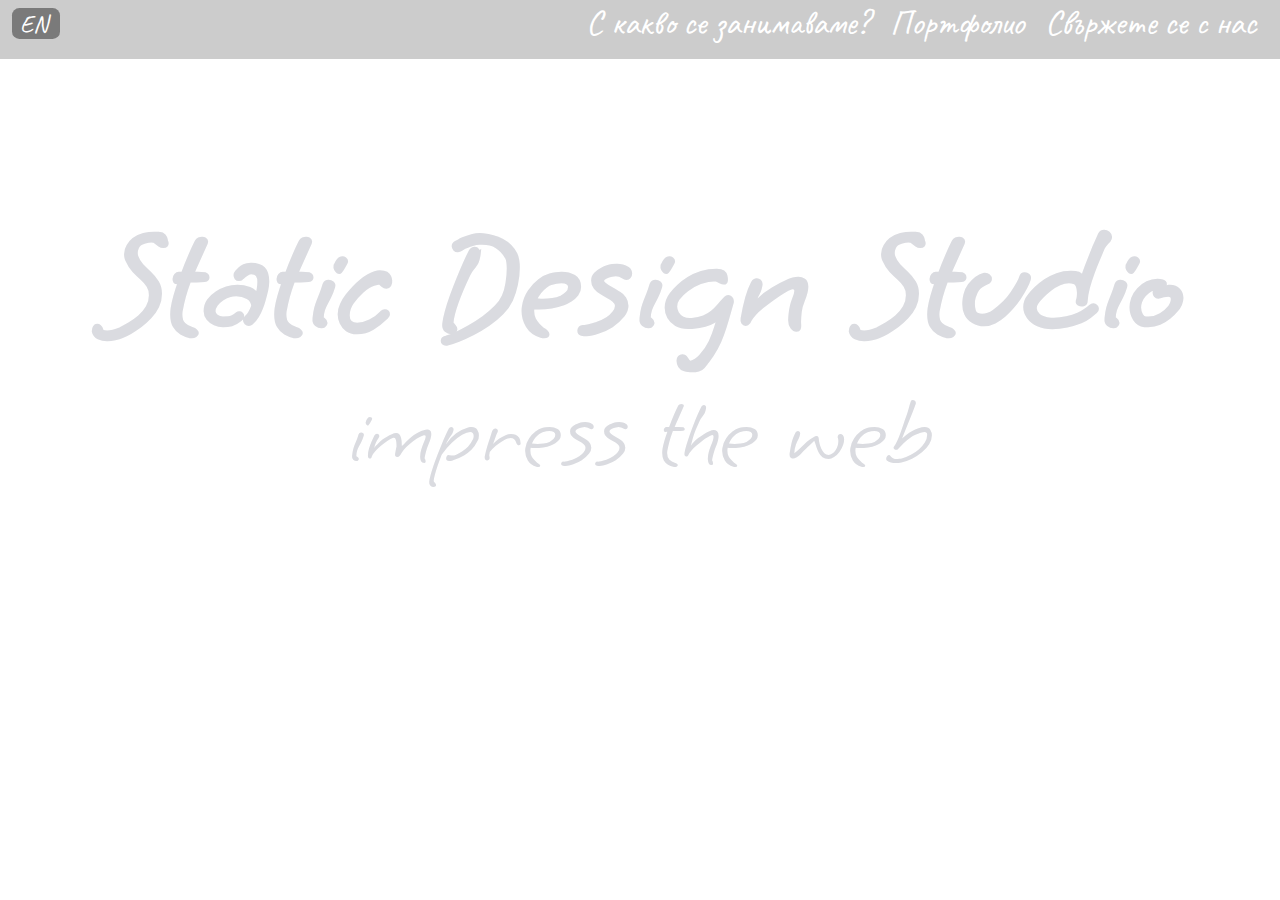
<file: index.html>
<!DOCTYPE html>
<html lang="bg">
<head>
    <meta charset="UTF-8">
    <meta name="viewport" content="width=device-width, initial-scale=1.0">
    <meta name="description" content="Static Design Studio предлага професионални уеб дизайн услуги, фокусирани върху респонсив и висококачествени уебсайтове.">
    <title>Static Design Studio - изграждане на уебсайтове</title>
    <link rel="stylesheet" href="default.css">
    <link rel="stylesheet" href="index-styles.css">
</head>
<body>
    <header>
        <nav class="menu">
            <div class="lang"><a href="index_EN.html">EN</a></div>
            <div class="QR"><img src="gallery_images/qrN.png" alt="QR Contacts"></div>
            
       
            <div>
                <ul>
                      
                    <li><a href="about.html">С какво се занимаваме?</a></li>
                    <li><a href="gallery.html">Портфолио</a></li>
                    <li><a href="contacts.html">Свържете се с нас</a></li>
                    
                        
                </ul>
            
            </div>

        </nav>
       
    </header>

    <div class="sign">
        <h1>Static Design Studio</h1>
        <p>impress the web</p>
    </div>
    
</body>
</html>
</file>
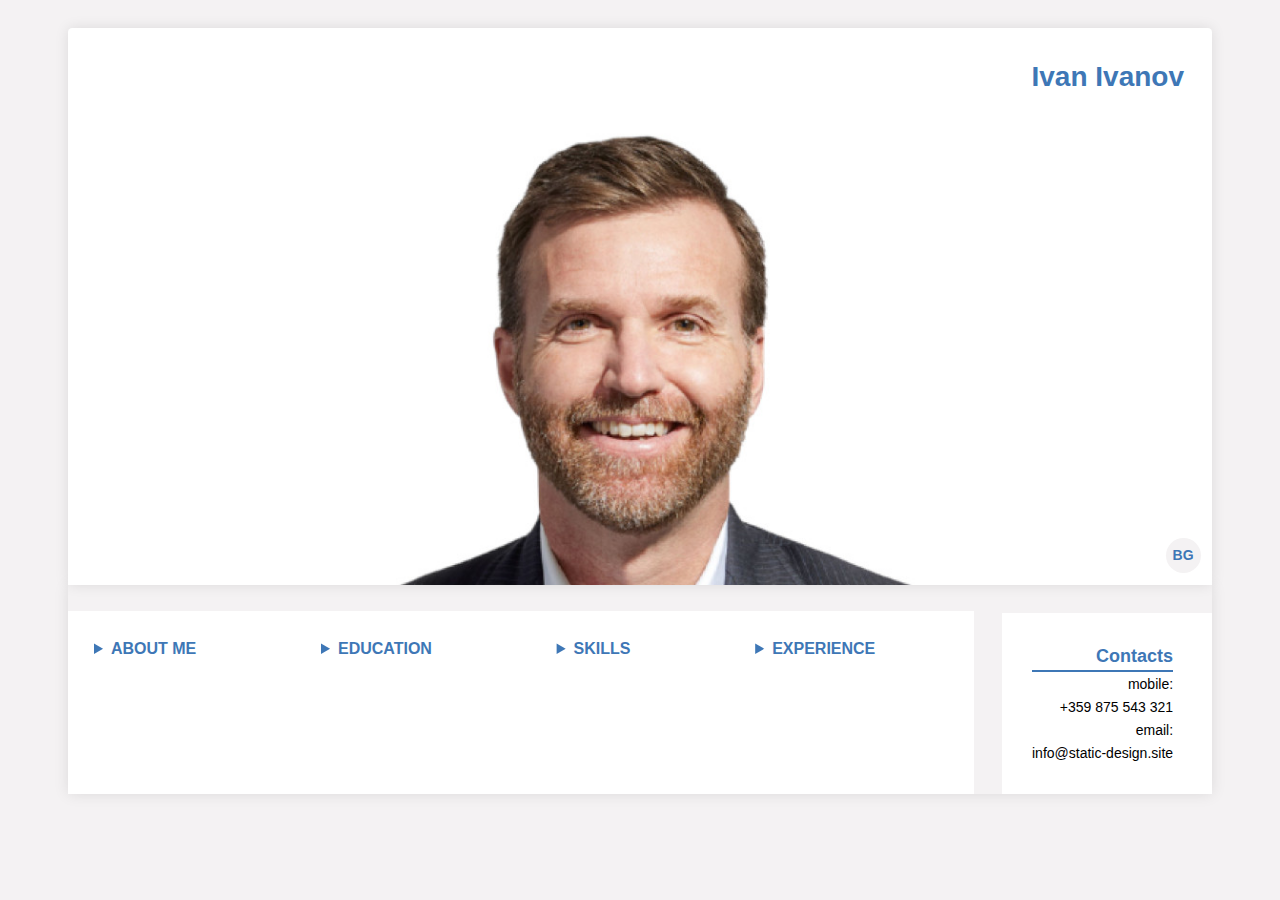
<file: cv/index.html>
<!DOCTYPE html>
<html lang="en">
<head>
    <meta charset="UTF-8">
    <meta name="viewport" content="width=device-width, initial-scale=1.0">
    <title>Ivan Ivanov</title>
    <link rel="stylesheet" href="CV.css">
</head>
<body>

<div class="container">
    <header>

        <h1>Ivan Ivanov</h1>
      <h4><a href="CV.html">BG</a></h4>
        <img class="photo" src="new_pic.jpg" alt="profile picture here">
    </header>


    <div class="info">

      <section class="details">
           <details>
            <summary>ABOUT ME</summary>
            <p>I`m 44 years old married with two children. I like spending time with my family , development and martial arts.</p>
           </details>

            <details>
            <summary>EDUCATION</summary>

            <table>
                <tr>
                    <td><p>1993 - 1998 </p> <p>High School</p></td>
                    <td><p> Kiril and Metodi School – Plovdi</p>
                    </td>
                </tr>
                <tr>
                    <td><p>1998 - 2002 г.</p> <p>College</p></td>
                    <td><p>John Atanasov College - Plovdiv</p>
                    <p>Electrical Engineering</p></td>
                </tr>
                <tr>
                    <td><p>2023 -  </p> <p>prequalification</p></td>
                    <td><p>Software University - SoftUni</p>
                    <p>Java Web Development </p></td>
                </tr>
            </table>

        </details>

            <details>
                <summary>SKILLS</summary>
                <table>
                <tr>
                <td><p>Professional</p></td>
                <td>
                <p>English Language</p>
                <p>Java</p>
                <p>HTML and CSS</p>
                <p>SQL Database</p>
                <p>Hibernate ORM</p>
                <p>Java Persistant API</p>
                <!-- <p>Right now I`m learning Spring Data</p> -->
                </td>
                 </tr>
                 <tr>
                    <td><p>Social</p></td>
                    <td>
                <p>Critical thinking</p>
                <p>Adaptability</p>
                <p>Creativity</p>
                <p>Desire to learn</p>
                <p>Driving Licence</p>
                </td>
                </tr>
            </table>

            </details>



            <details>
                <summary>EXPERIENCE</summary>
                <table>
                    <tr>
                        <td><p>2002 - 11.2006</p></td>
                        <td><p>Cable TV</p>
                        <p>Technical support  of Internet Club</p></td>

                    </tr>
                    <tr>
                        <td><p>11.2006 - 05.2019</p></td>
                        <td><p>Rxxxxxx Ltd. - Plovdiv</p>
                        <p>ERP Administration</p></td>

                    </tr>

                    <tr>
                        <td><p>05.2019 - 12.2020</p></td>
                        <td><p>XXX CXXXXX Ltd.</p>
                        <p>Assistant Manager</p></td>

                    </tr>
                    <tr>
                        <td><p>03.2021 -  </p></td>
                        <td><p>XXXXX XXXXX Ltd.</p>
                        <p>Product manager</p></td>

                    </tr>
                </table>

            </details>
      </section>
      <section class="contactz">
        <table>
          <tr>
        <th>Contacts</th>
          </tr>
          <tr>
        <td>mobile:</td>
          </tr>
          <tr>
          <td>+359 875 543 321</td>
          </tr>
          <tr>
        <td>email:</td>
          </tr>
          <tr>
          <td>info@static-design.site</td>
          </tr>

        </table>

      </section>

    </div>

</div>

<footer>
  <h3>Contacts:</h3>
  <p>+359 875 543 321</p>
  <p>info@static-design.site/p>
</footer>

</body>
</html>
</file>
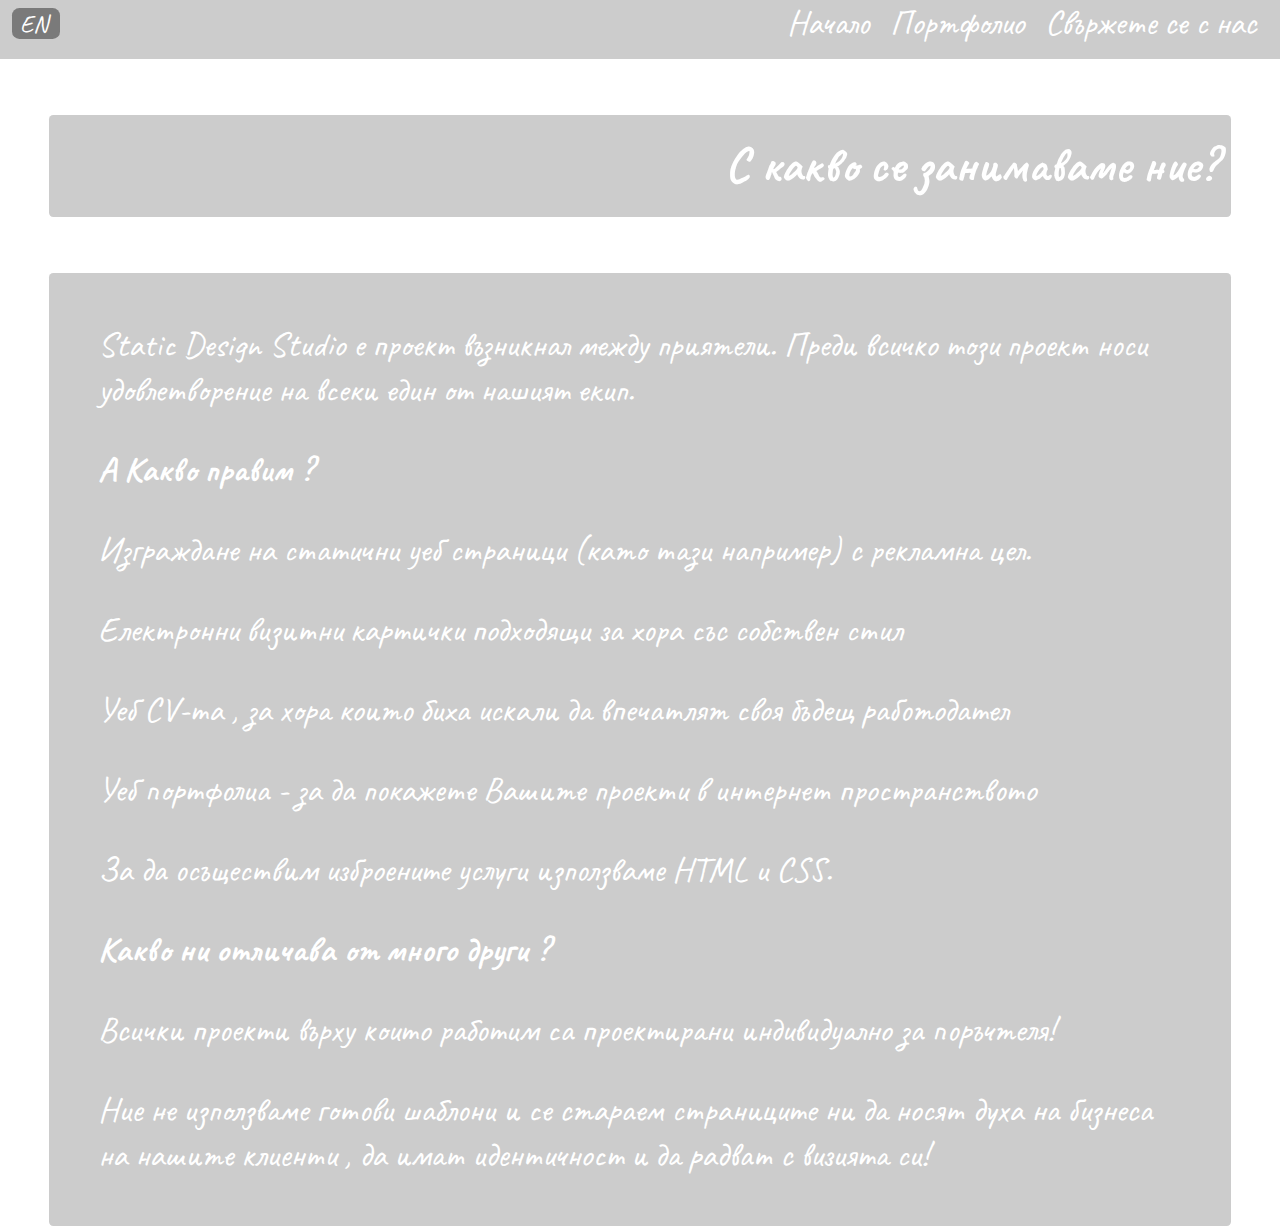
<file: about.html>
<!DOCTYPE html>
<html lang="bg">
<head>
    <meta charset="UTF-8">
    <meta name="viewport" content="width=device-width, initial-scale=1.0">
    <meta name="description" content="Static Design Studio предлага професионални уеб дизайн услуги, фокусирани върху респонсив и висококачествени уебсайтове.">
    <title>С какво се занимаваме ?</title>
    <link rel="stylesheet" href="default.css">
    <link rel="stylesheet" href="about-styles.css">
</head>
<body>
    <header>
        <nav class="menu">
            <div class="lang"><a href="about_EN.html">EN</a></div>
            <div>
                <ul>
                      
                    <li><a href="index.html">Начало</a></li>
                    <li><a href="gallery.html">Портфолио</a></li>
                    <li><a href="contacts.html">Свържете се с нас</a></li>
                    
                        
                </ul>
            
            </div>
        </nav>
    </header>

    <div class="title"><h2>С какво се занимаваме ние?</h2></div>

    <div class="about-text">
        <p>Static Design Studio е проект възникнал между приятели. Преди всичко този проект носи удовлетворение на всеки един от нашият екип.</p>
        <p><strong>А Какво правим ?</strong></p>
        <p>Изграждане на статични уеб страници (като тази например) с рекламна цел.</p>
        <p>Електронни визитни картички подходящи за хора със собствен стил</p>
        <p>Уеб CV-та , за хора които биха искали да впечатлят своя бъдещ работодател</p>
        <p>Уеб портфолиа - за да покажете Вашите проекти в интернет пространството</p>
        <p> За да осъществим изброените услуги използваме HTML и CSS.</p>
        <p><strong>Какво ни отличава от много други ?</strong></p>
        <p>Всички проекти върху които работим са проектирани индивидуално за поръчтеля!</p>
        <p> Ние не използваме готови шаблони и се стараем страниците ни да носят духа на бизнеса на нашите клиенти , да имат идентичност и да радват с визията си!</p>
    </div>
</body>
</html>
</file>
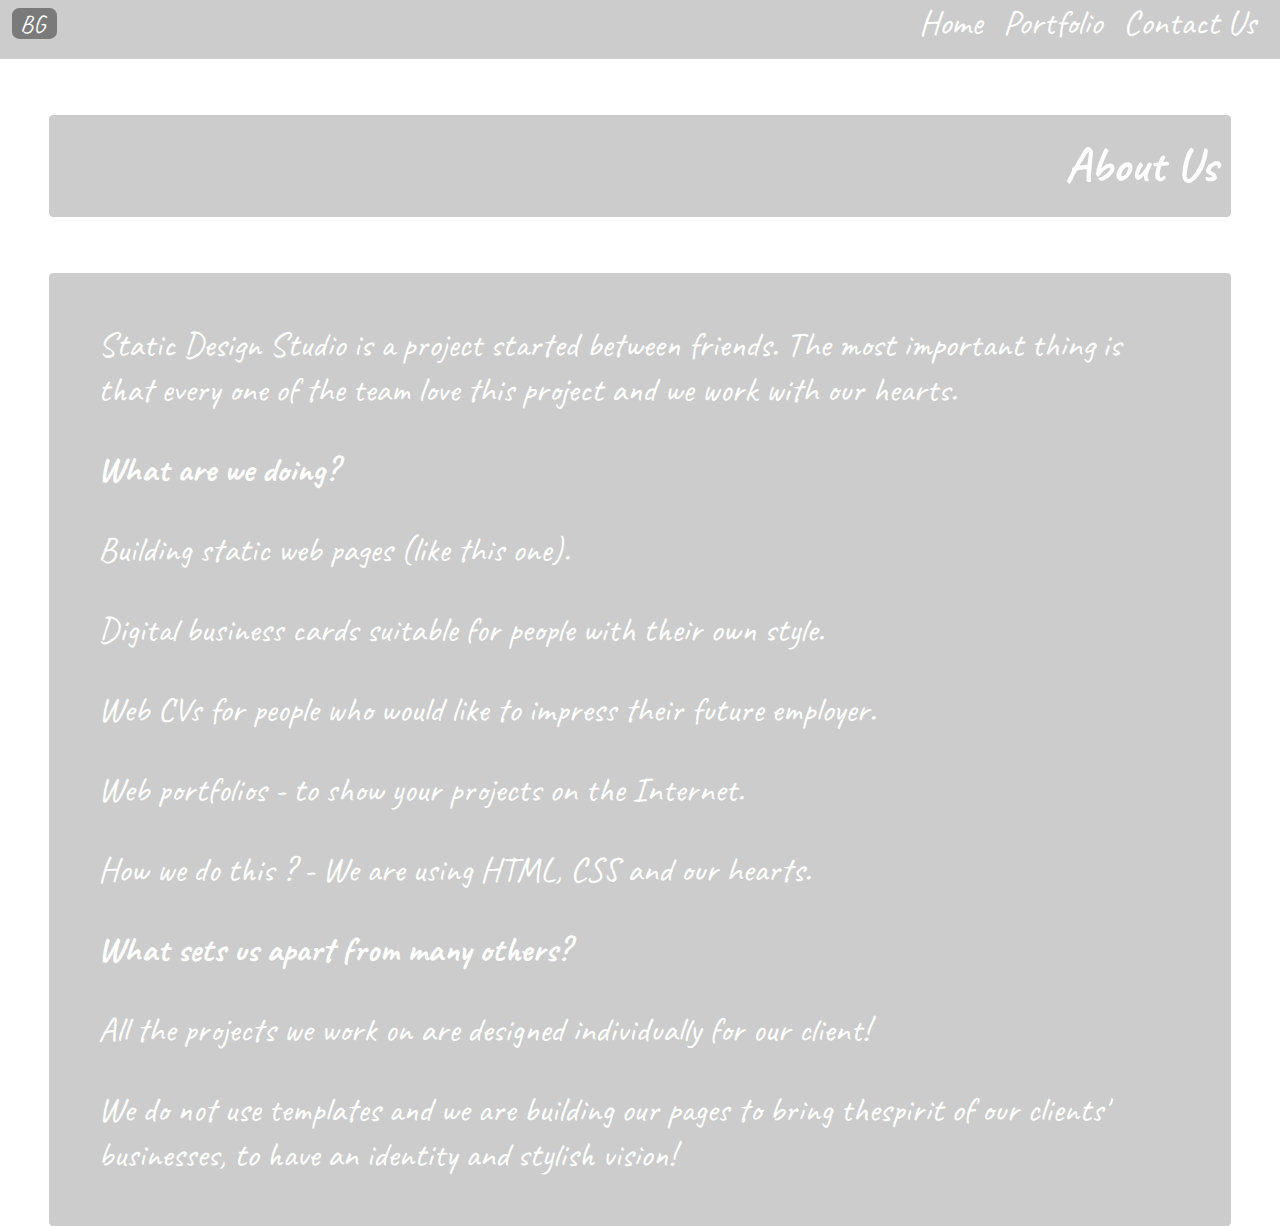
<file: about_EN.html>
<!DOCTYPE html>
<html lang="en">
<head>
    <meta charset="UTF-8">
    <meta name="viewport" content="width=device-width, initial-scale=1.0">
    <meta name="description" content="Static Design offers professional web design services, focusing on responsive and high-quality websites.">
    <title>About Static Design Studio</title>
    <link rel="stylesheet" href="default.css">
    <link rel="stylesheet" href="about-styles.css">
</head>
<body>
    <header>
        <nav class="menu">
            <div class="lang"><a href="about.html">BG</a></div>
            <div>
                <ul>
                      
                    <li><a href="index_EN.html">Home</a></li>
                    <li><a href="gallery_EN.html">Portfolio</a></li>
                    <li><a href="contacts_EN.html">Contact Us</a></li>
                    
                        
                </ul>
            
            </div>
        </nav>
    </header>

    <div class="title"><h2>About Us</h2></div>

    <div class="about-text">
        <p>Static Design Studio is a project started between friends. The most important thing is that every one of the team love this project and we work with our hearts.</p>
        <p><strong>What are we doing?</strong></p>
        <p>Building static web pages (like this one).</p>
        <p>Digital business cards suitable for people with their own style.</p>
        <p>Web CVs for people who would like to impress their future employer. </p>
        <p>Web portfolios - to show your projects on the Internet.</p>
        <p> How we do this ? - We are using HTML, CSS and our hearts.</p>
        <p><strong>What sets us apart from many others?</strong></p>
        <p>All the projects we work on are designed individually for our client!</p>
        <p> We do not use templates and  we are building our pages to bring thespirit of our clients' businesses, to have an identity and stylish vision!</p>
    </div>
</body>
</html>
</file>
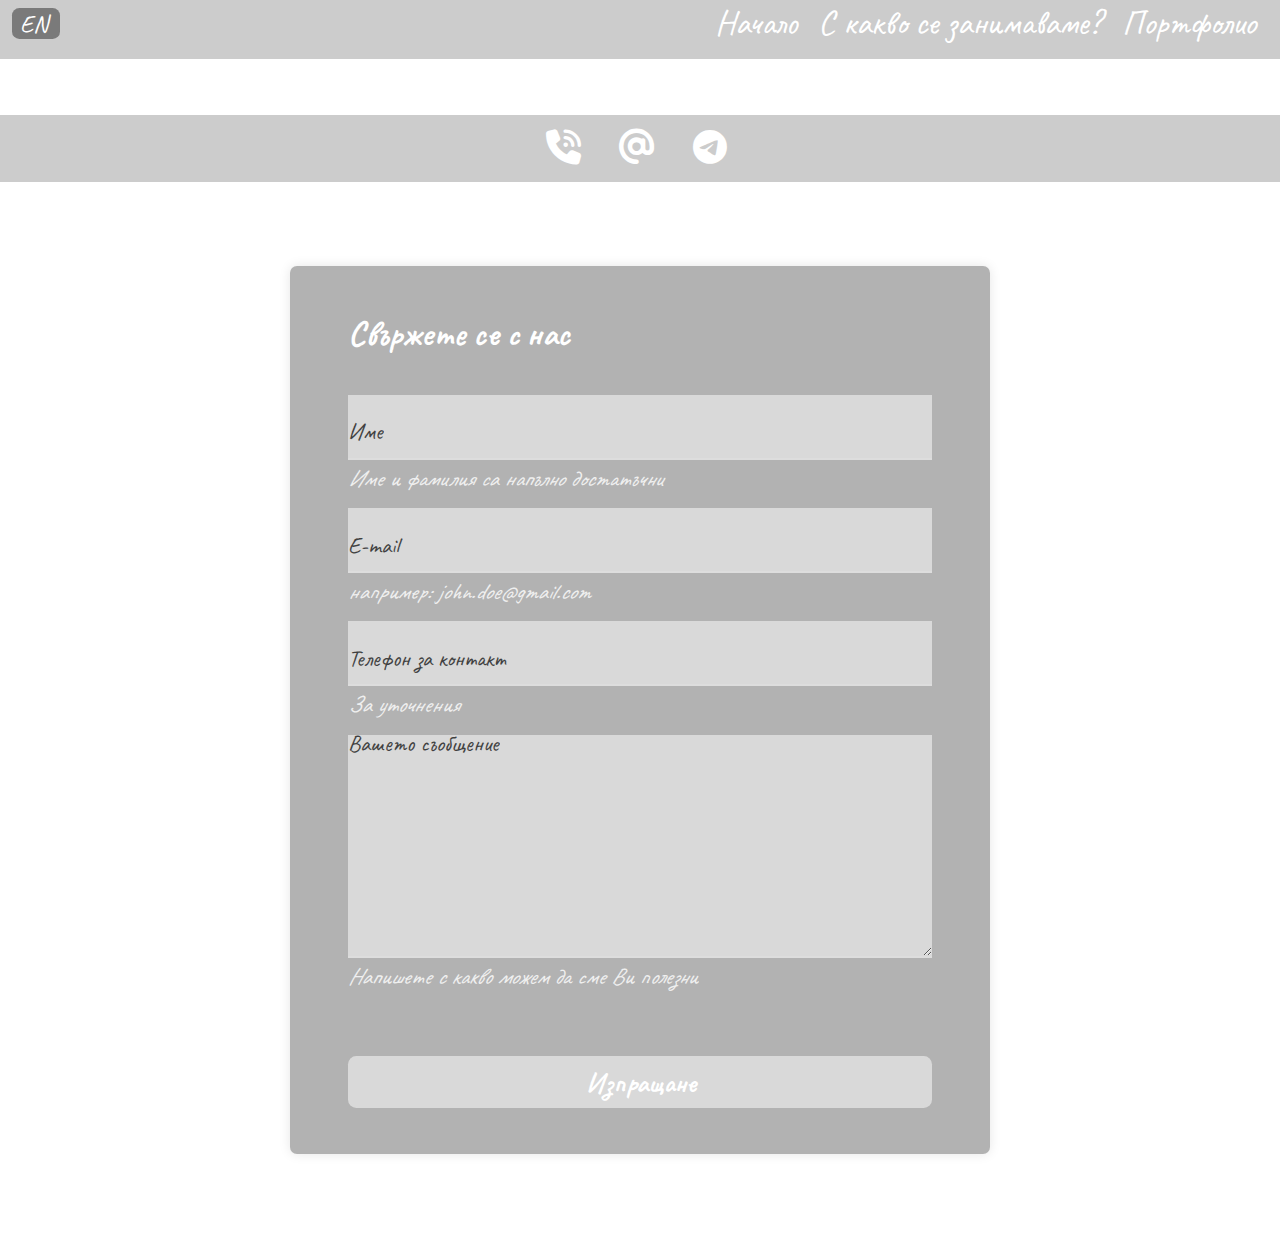
<file: contacts.html>
<!DOCTYPE html>
<html lang="bg">
<head>
    <meta charset="UTF-8">
    <meta name="viewport" content="width=device-width, initial-scale=1.0">
    <meta name="description" content="Static Design Studio предлага професионални уеб дизайн услуги, фокусирани върху респонсив и висококачествени уебсайтове.">
    <title>Свържете се с нас</title>
    <link rel="stylesheet" href="https://cdnjs.cloudflare.com/ajax/libs/font-awesome/6.6.0/css/all.min.css">
    <link rel="stylesheet" href="default.css">
    <link rel="stylesheet" href="contacts-styles.css">
</head>
<body>
    <header></header>
        <nav class="menu">
            <div class="lang"><a href="contacts_EN.html">EN</a></div>
            <div>
                <ul>
                    <li><a href="index.html">Начало</a></li>  
                    <li><a href="about.html">С какво се занимаваме?</a></li>
                    <li><a href="gallery.html">Портфолио</a></li>
                        
                </ul>
            
            </div>
        </nav>
    </header>

    <div class="main-container">
        <div class="contacts-info">
            <ul class="socials">
                <li><a href="tel:+359877391535"><i class="fa-solid fa-phone-volume"></i></a>
                    <ul><li><p>+359 877 391 535</p></li></ul>
                </li>
                <li><a href="mailto:info@static-design.site"target:_blank><i class="fa-solid fa-at"></i></a>
                    <ul><li><p>info@static-design.site</p></li></ul>
                </li>
                <li><a href="https://t.me/StaticDesignStudio" target="_blank"><i class="fa-brands fa-telegram"></i></a>
                    <ul><li><p></p>t.me/StaticDesignStudio</p></li></ul>
                </li>
            </ul>
        </div>
        <div class="form-section">

            <form action="https://formspree.io/f/xrbzdvwe" method="post" class="contact">
                <h2>Свържете се с нас</h2>
                
                <div class="field">
                    <label for="field-name">Име</label>
                    <input type="text" name="name" id="field-name" placeholder="Your Name" required>
                    <span class="helper info">Име и фамилия са напълно достатъчни</span>
                </div>
                
                <div class="field">
                    <label for="field-email">E-mail</label>
                    <input type="email" name="email" id="field-email" placeholder="Email" required>
                    <span class="helper info">например: john.doe@gmail.com</span>
                </div>
                
                <div class="field">
                    <label for="field-subject">Телефон за контакт</label>
                    <input type="text" name="field-subject" id="field-subject" placeholder="Subject">
                    <span class="helper info">За уточнения</span>
                </div>
                
                <div class="field">
                    <label for="field-message">Вашето съобщение</label>
                    <textarea rows="7" name="field-message" id="field-message" required></textarea>
                    <span class="helper info">Напишете с какво можем да сме Ви полезни</span>
                </div>
                
                <input type="submit" class="button submit" value="Изпращане">

            </form>
        </div>

    </div>


    
</body>
</html>
</file>
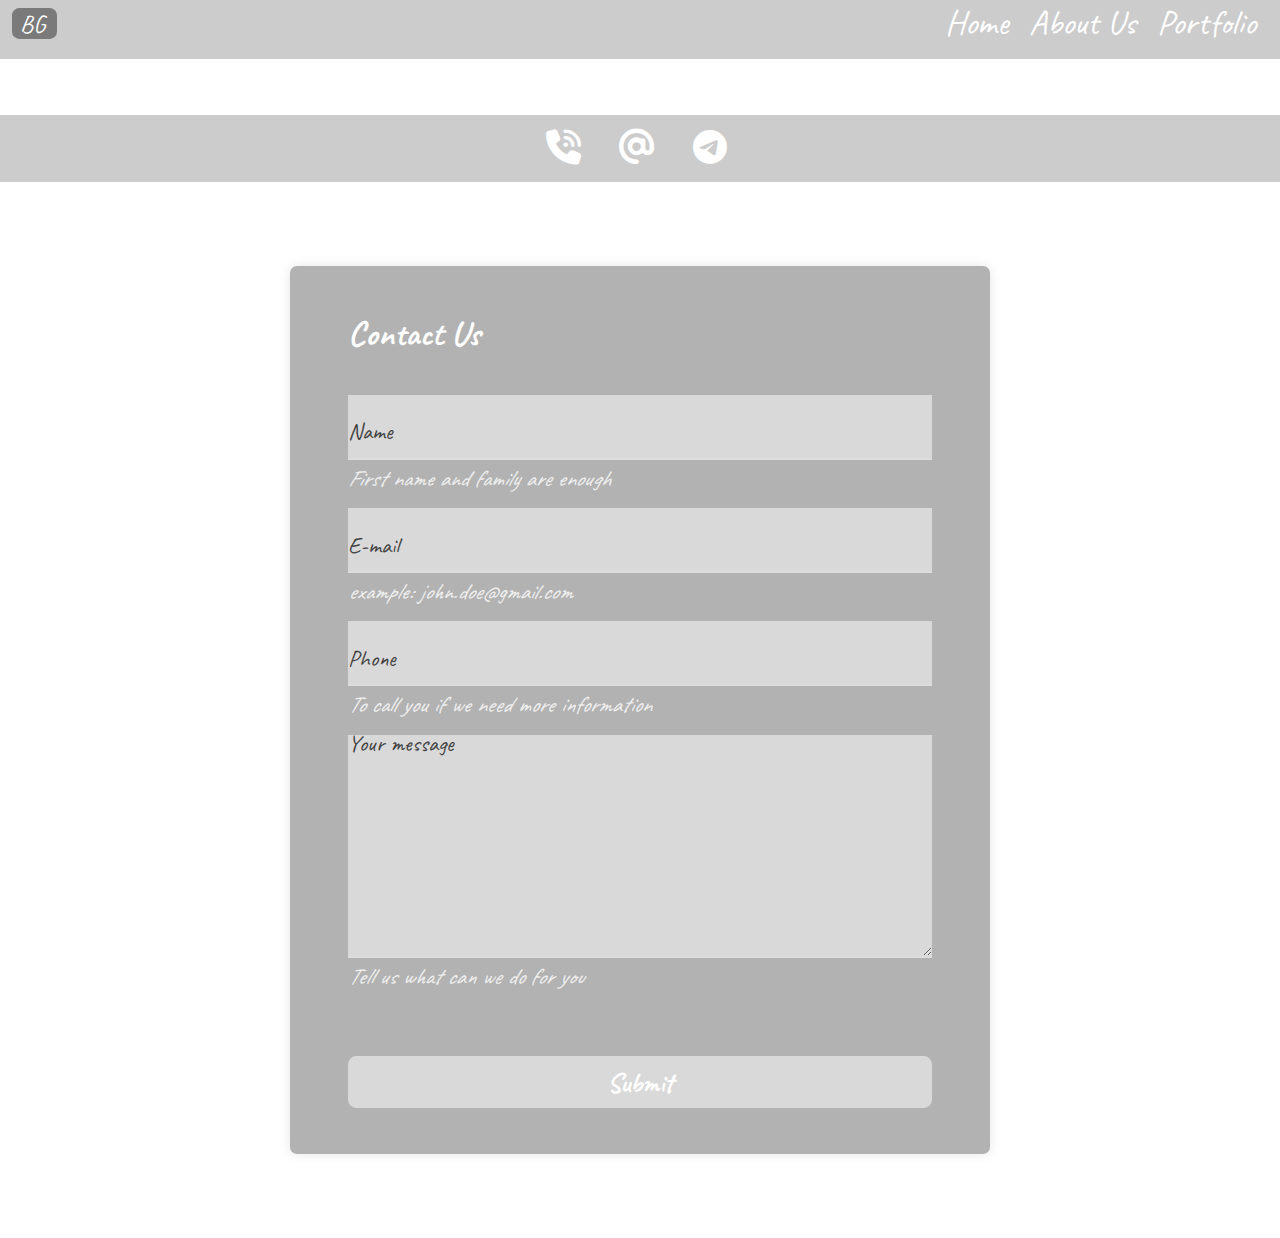
<file: contacts_EN.html>
<!DOCTYPE html>
<html lang="en">
<head>
    <meta charset="UTF-8">
    <meta name="viewport" content="width=device-width, initial-scale=1.0">
    <meta name="description" content="Static Design offers professional web design services, focusing on responsive and high-quality websites.">
    <title>Contact Us</title>
    <link rel="stylesheet" href="https://cdnjs.cloudflare.com/ajax/libs/font-awesome/6.6.0/css/all.min.css">
    <link rel="stylesheet" href="default.css">
    <link rel="stylesheet" href="contacts-styles.css">
</head>
<body>
    <header></header>
        <nav class="menu">
            <div class="lang"><a href="contacts.html">BG</a></div>
            <div>
                <ul>
                    <li><a href="index_EN.html">Home</a></li>  
                    <li><a href="about_EN.html">About Us</a></li>
                    <li><a href="gallery_EN.html">Portfolio</a></li>
                        
                </ul>
            
            </div>
        </nav>
    </header>

    <div class="main-container">
        <div class="contacts-info">
            <ul class="socials">
                <li><a href="tel:+359877391535"><i class="fa-solid fa-phone-volume"></i></a>
                    <ul><li><p>+359 877 391 535</p></li></ul>
                </li>
                <li><a href="mailto:info@static-design.site"target:_blank><i class="fa-solid fa-at"></i></a>
                    <ul><li><p>info@static-design.site</p></li></ul>
                </li>
                <li><a href="https://t.me/StaticDesignStudio" target="_blank"><i class="fa-brands fa-telegram"></i></a>
                    <ul><li><p></p>t.me/StaticDesignStudio</p></li></ul>
                </li>
            </ul>
        </div>
        <div class="form-section">

            <form action="https://formspree.io/f/xrbzdvwe" method="post" class="contact">
                <h2>Contact Us</h2>
                
                <div class="field">
                    <label for="field-name">Name</label>
                    <input type="text" name="name" id="field-name" placeholder="Your Name" required>
                    <span class="helper info">First name and family are enough</span>
                </div>
                
                <div class="field">
                    <label for="field-email">E-mail</label>
                    <input type="email" name="email" id="field-email" placeholder="Email" required>
                    <span class="helper info">example: john.doe@gmail.com</span>
                </div>
                
                <div class="field">
                    <label for="field-subject">Phone</label>
                    <input type="text" name="field-subject" id="field-subject" placeholder="Subject">
                    <span class="helper info">To call you if we need more information </span>
                </div>
                
                <div class="field">
                    <label for="field-message">Your message</label>
                    <textarea rows="7" name="field-message" id="field-message" required></textarea>
                    <span class="helper info">Tell us what can we do for you</span>
                </div>
                
                <input type="submit" class="button submit" value="Submit">

            </form>
        </div>

    </div>


    
</body>
</html>
</file>
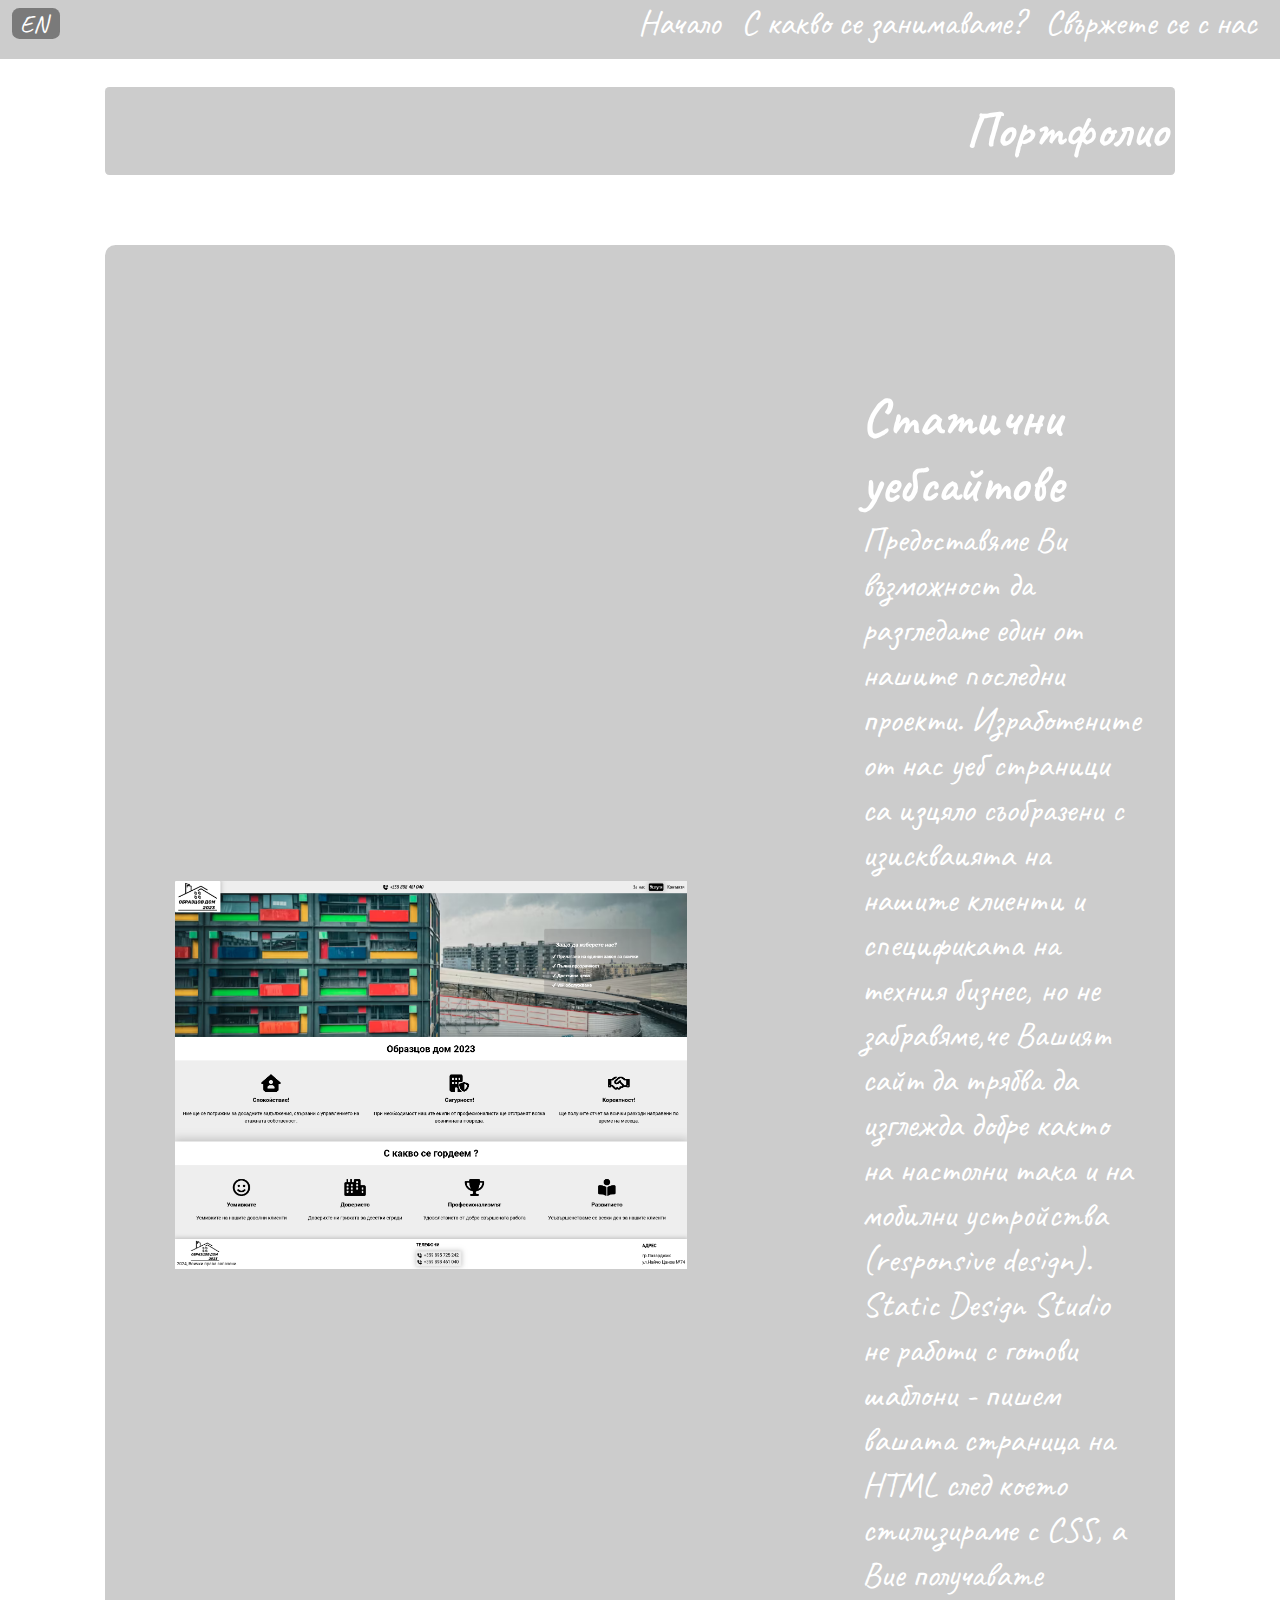
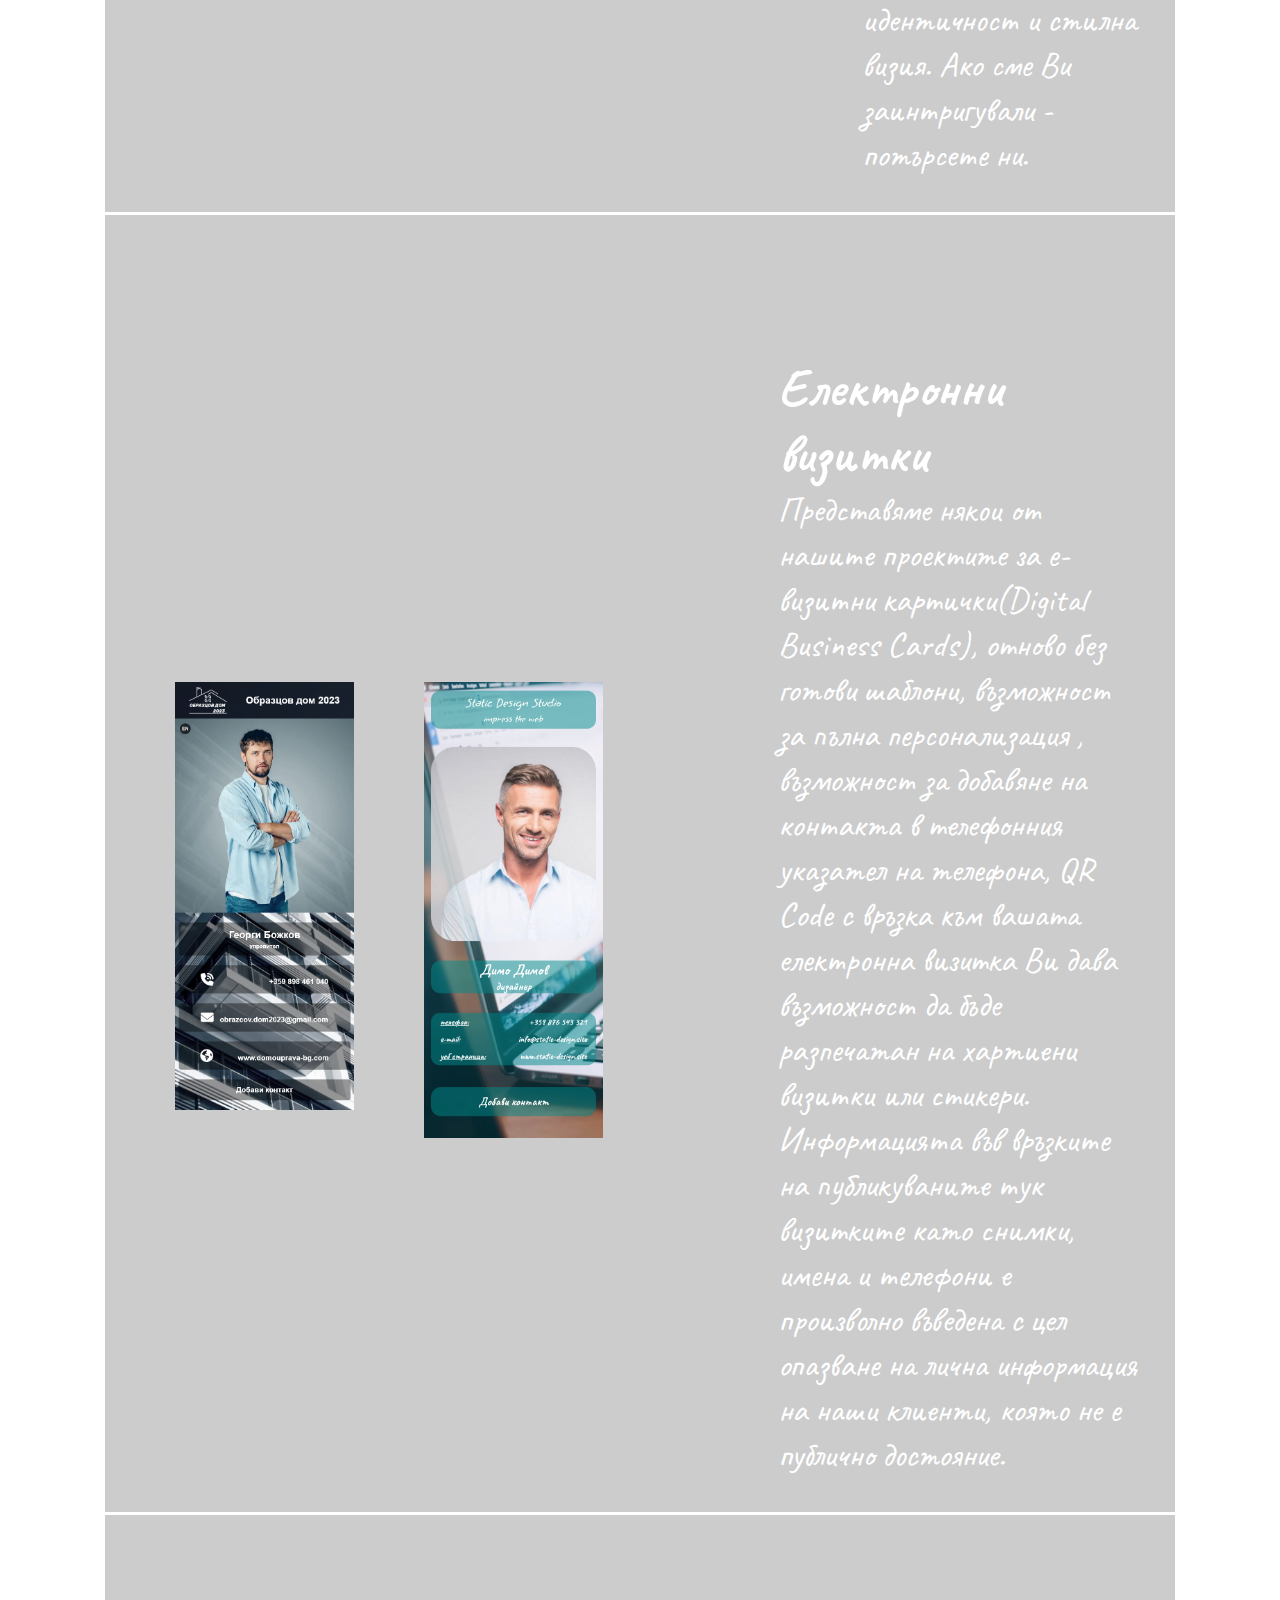
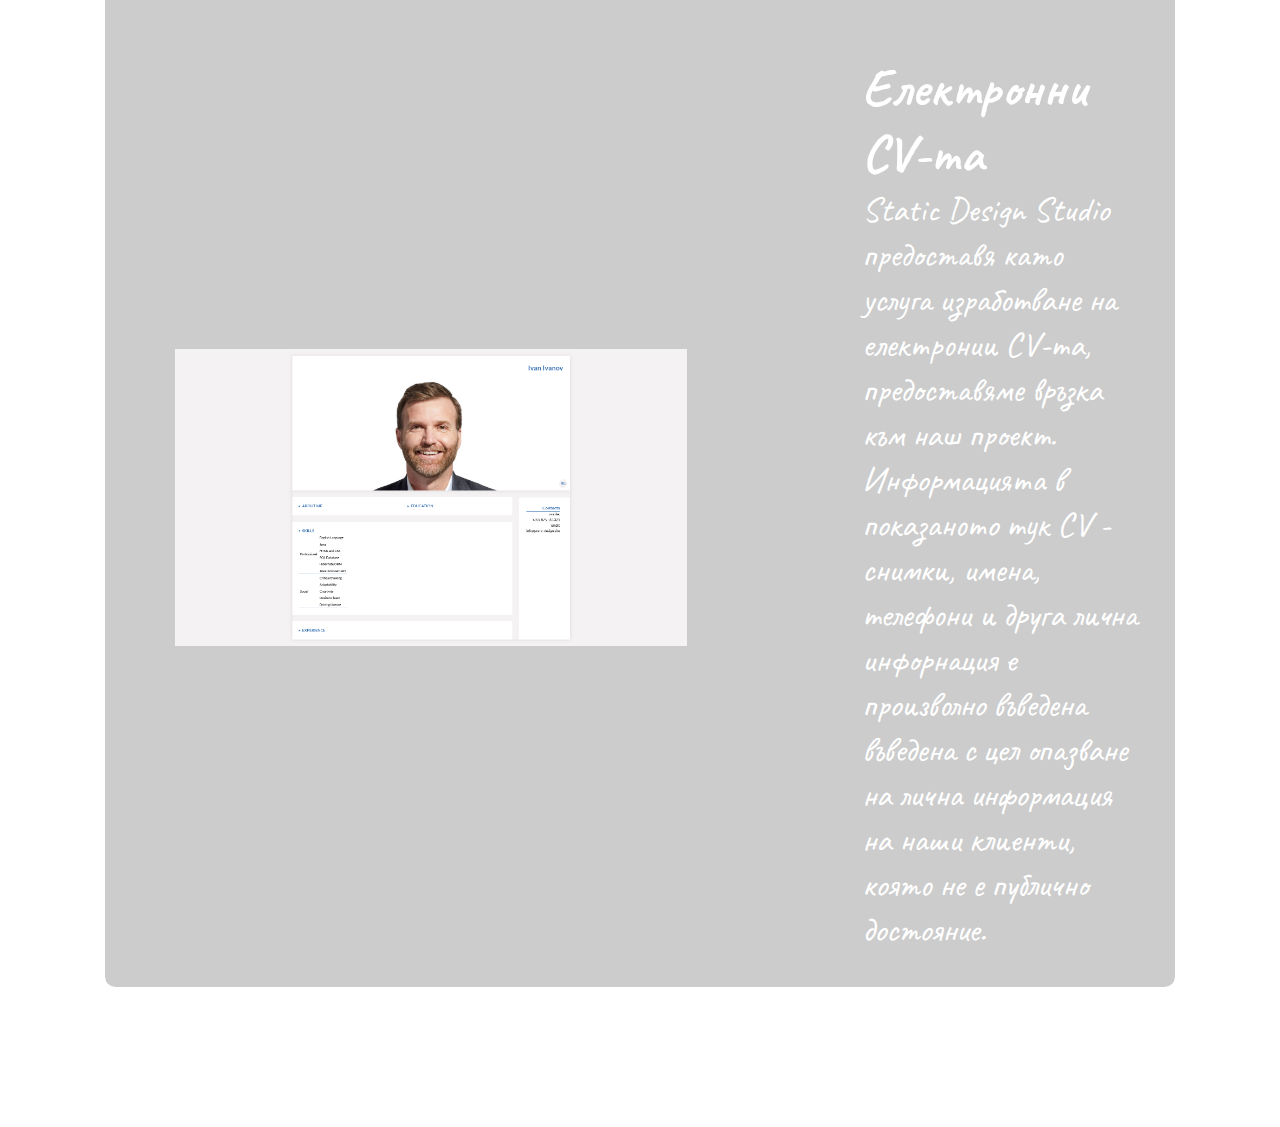
<file: gallery.html>
<!DOCTYPE html>
<html lang="bg">
<head>
    <meta charset="UTF-8">
    <meta name="viewport" content="width=device-width, initial-scale=1.0">
    <meta name="description" content="Static Design Studio предлага професионални уеб дизайн услуги, фокусирани върху респонсив и висококачествени уебсайтове.">
    <title>Портфолио</title>
    <link rel="stylesheet" href="default.css">
    <link rel="stylesheet" href="galelry-styles.css">
</head>
<body>
    <header></header>
        <nav class="menu">
            <div class="lang"><a href="gallery_EN.html">EN</a></div>
            <div>
                <ul>
                      
                    <li><a href="index.html">Начало</a></li>
                    <li><a href="about.html">С какво се занимаваме?</a></li>
                    <li><a href="contacts.html">Свържете се с нас</a></li>
                    
                        
                </ul>
            
            </div>
        </nav>
    </header>

    <div class="title"><h2>Портфолио</h2></div>

    <div class="main-container">

    <div class="sites">
        <section class="box">
      <a href= "https://domouprava-bg.com" target="_blank"><img src="gallery_images/site1n.png" alt="пример за продукт статичен уебсайт"></a>
        </section>

        <section class="text">
            <h2>Статични уебсайтове</h2>
            <p>Предоставяме Ви възможност да разгледате един от нашите последни проекти. Изработените от нас уеб страници са изцяло съобразени с изискваията на нашите клиенти и спецификата на техния бизнес, но не забравяме,че Вашият сайт да трябва да изглежда добре както на настолни така и на мобилни устройства (responsive design). Static Design Studio не работи с готови шаблони - пишем вашата страница на HTML след което стилизираме с CSS, а Вие получавате идентичност и стилна визия. Ако сме Ви заинтригували - потърсете ни. </p>
        </section>
    </div>
    <div class="cards">
        <section class="box">
            <a href="cards/demo_card.html" target="_blank"><img src="gallery_images/card1.png" alt="пример за продукт дигитална визитка"></a>
            <a href="cards/dimo.html" target="_blank"><img src="gallery_images/card2.png" alt="пример за продукт дигитална визитка""></a>
        </section>
        <section class="text">
            <h2>Електронни визитки</h2>
            <p>Представяме някои от нашите проектите за е-визитни картички(Digital Business Cards), отново без готови шаблони, възможност за пълна персонализация , възможност за добавяне на контакта в телефонния указател на телефона, QR Code с връзка към вашата електронна визитка Ви дава възможност да бъде разпечатан на хартиени визитки или стикери.</p>
            <p>Информацията във връзките на публикуваните тук визитките като снимки, имена и телефони е произволно въведена с цел опазване на лична информация на наши клиенти, която не е публично достояние.</p>
        </section>
    </div>
    <div class="cvs">
        <section class="box">
            <a href="cv/index.html" target="_blank"><img src="gallery_images/cv_img.png" alt="Пример за продукт дигитално CV"></a>
            <!-- <a href="cards/dimo.html"><img src="gallery_images/card2.png" alt=""></a> -->
        </section>
        <section class="text">
            <h2>Електронни CV-та</h2>
            <p>Static Design Studio предоставя като услуга изработване на електронии CV-та, предоставяме връзка към наш проект.</p>
            <p>Информацията в показаното тук CV - снимки, имена, телефони и друга лична инфорнация е произволно въведена въведена с цел опазване на лична информация на наши клиенти, която не е публично достояние.</p>
        </section>

    </div>
    </div>


    
    
</body>
</html>
</file>
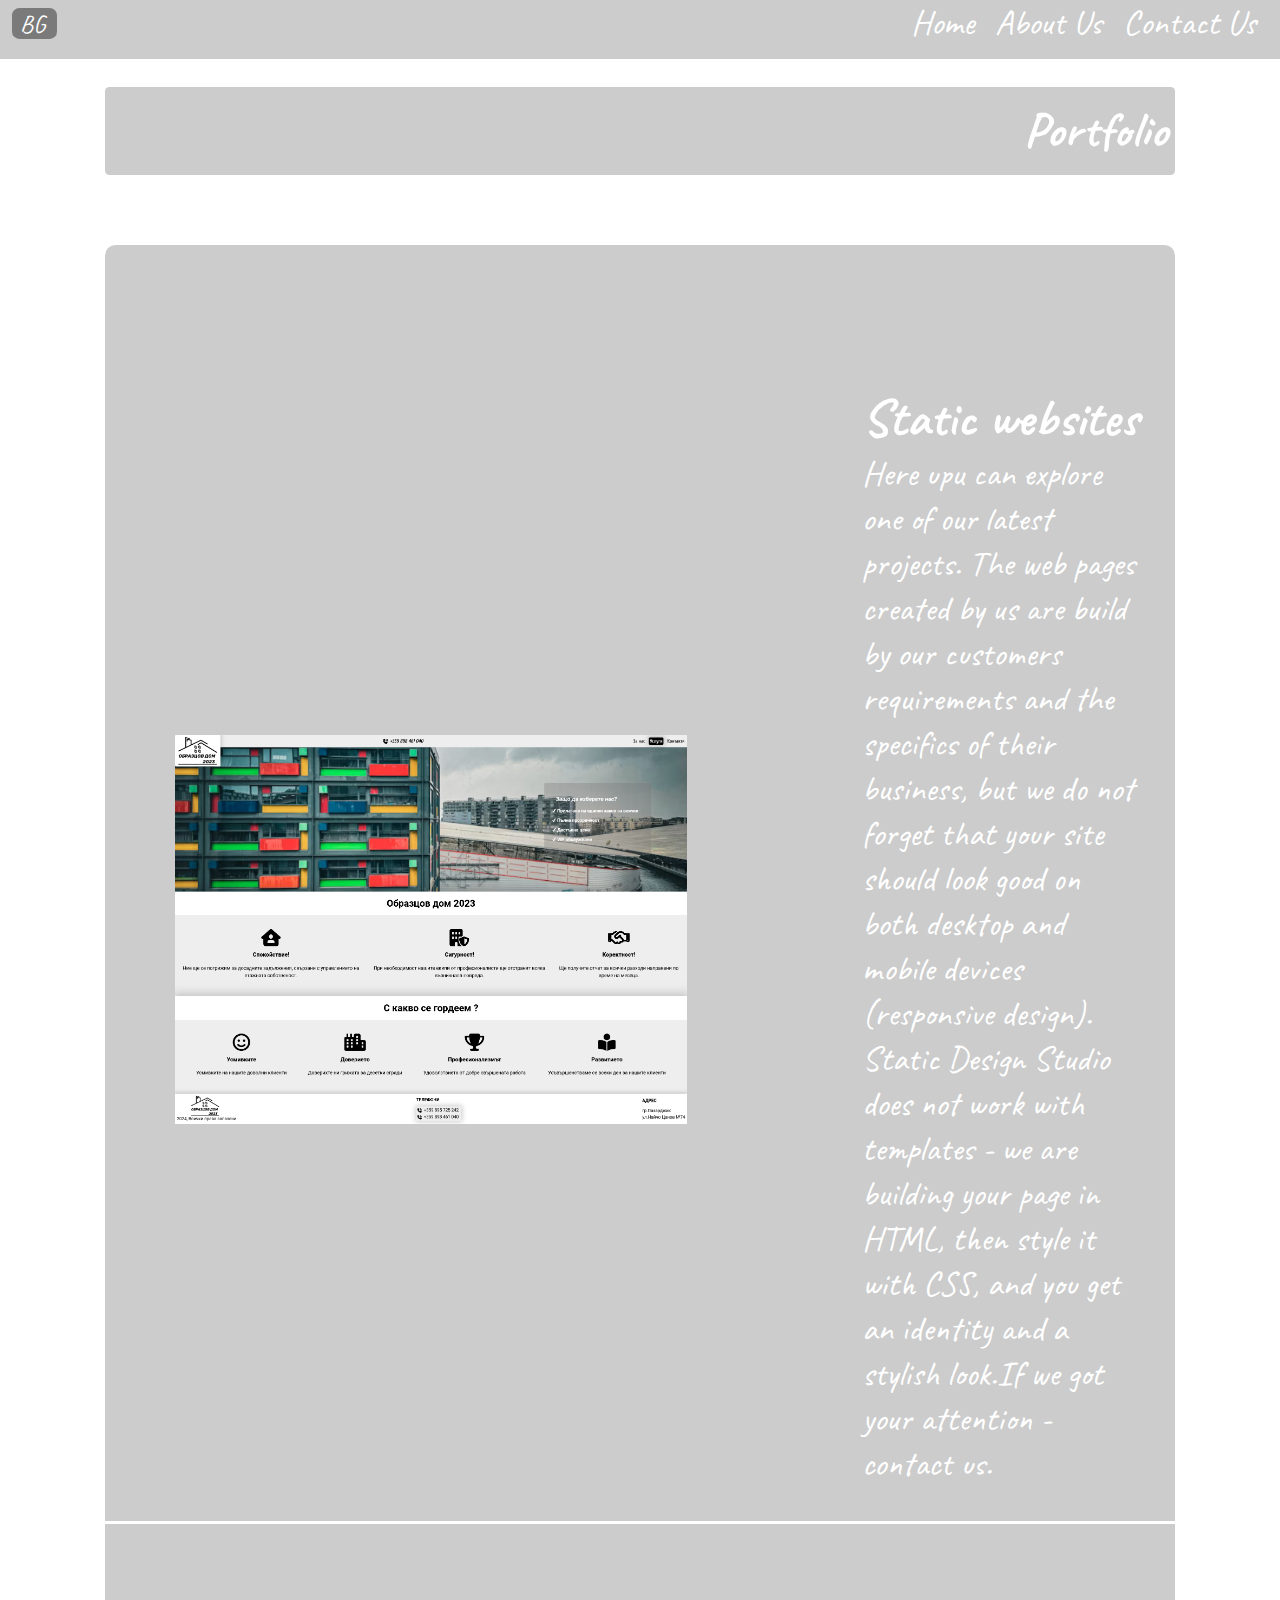
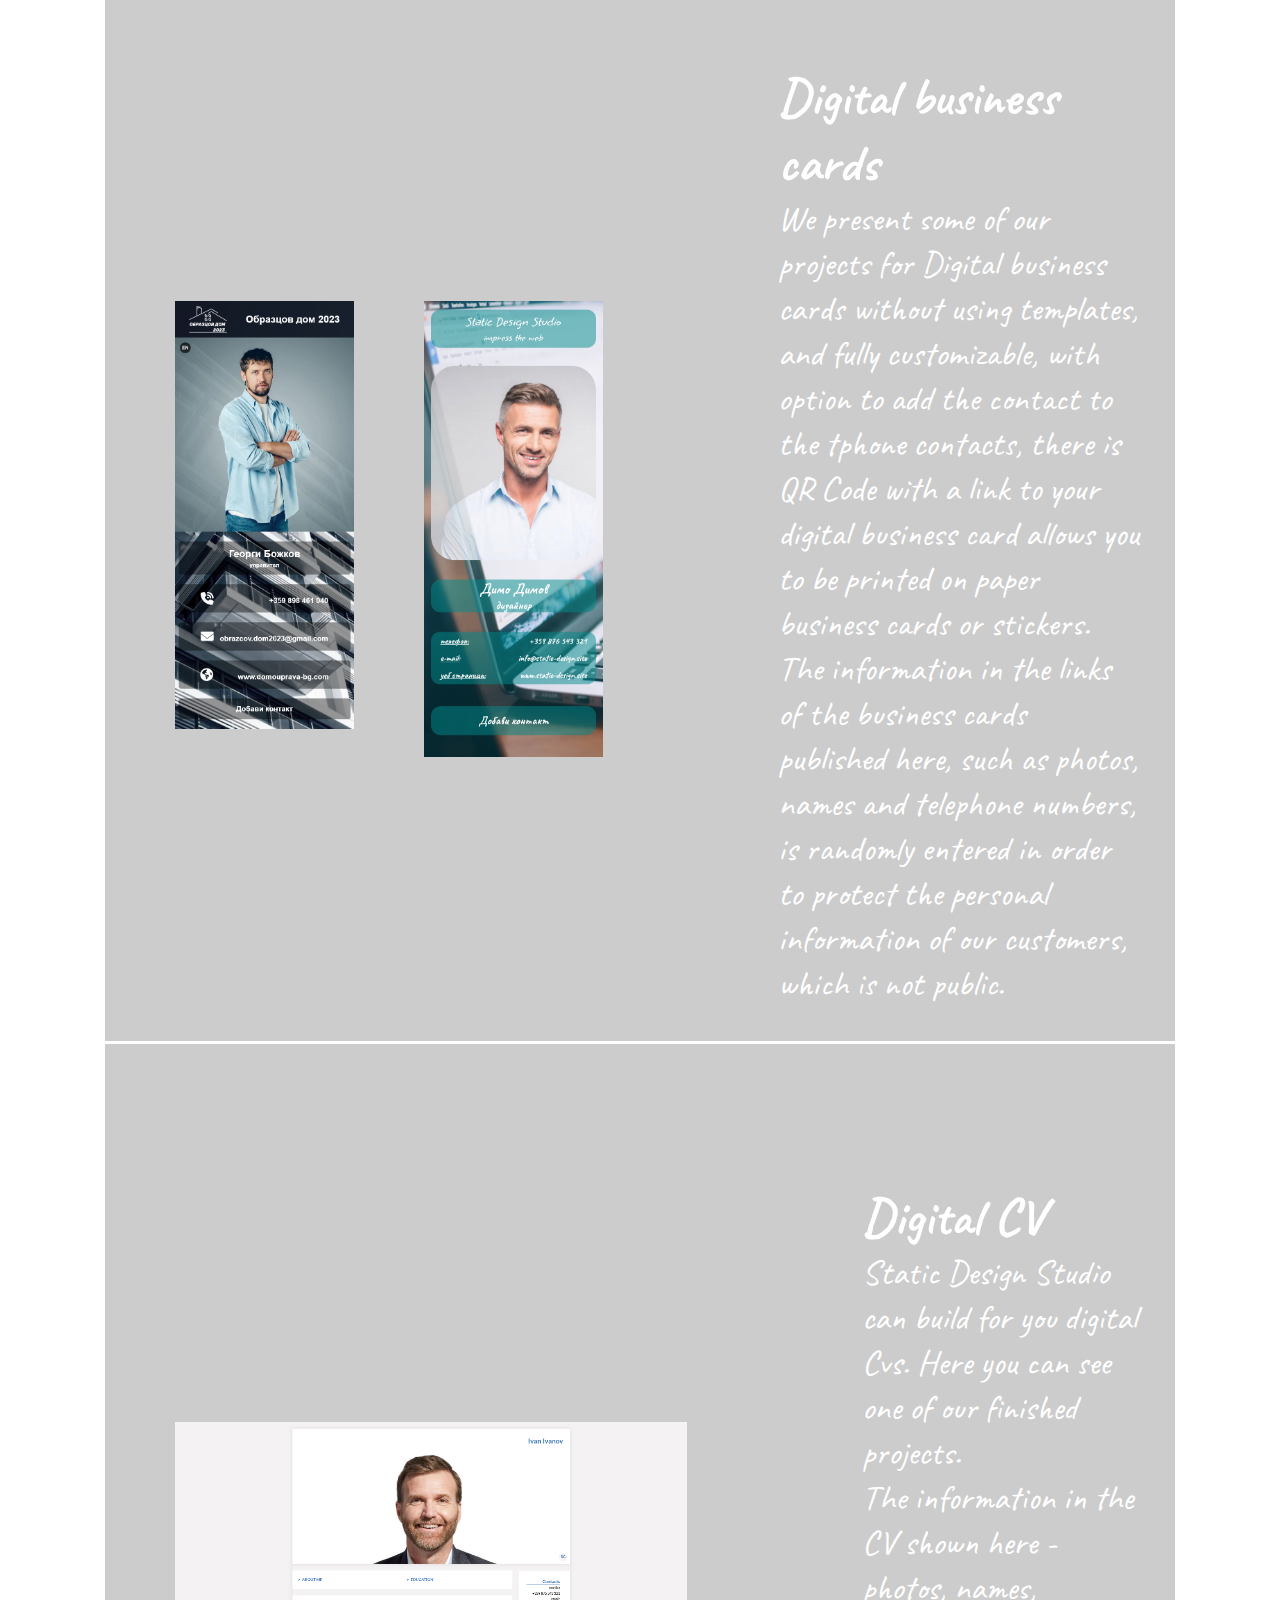
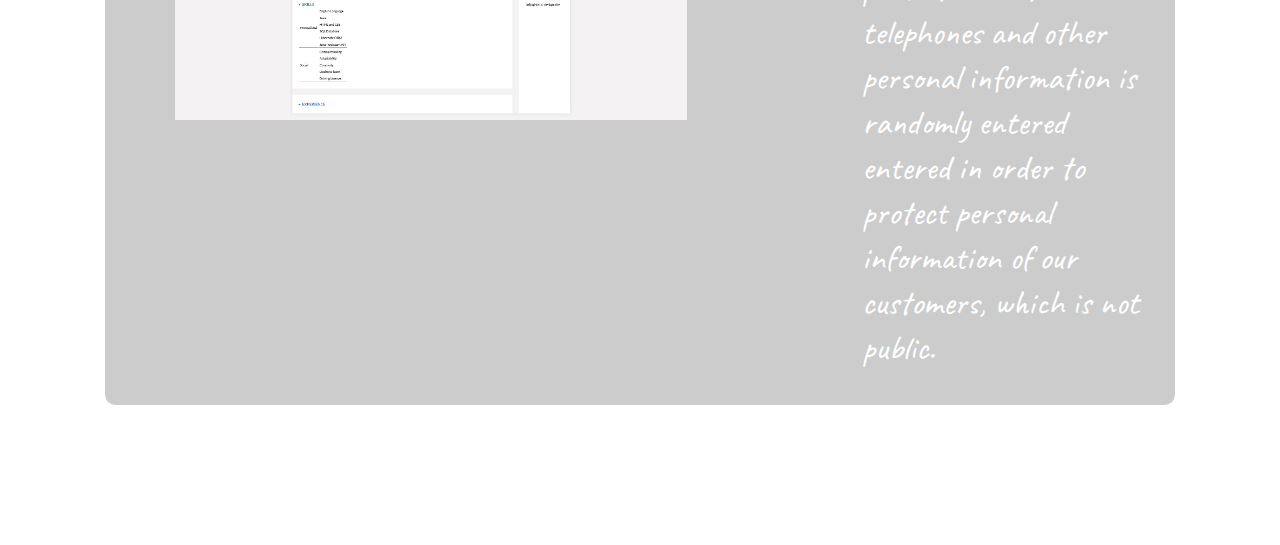
<file: gallery_EN.html>
<!DOCTYPE html>
<html lang="en">
<head>
    <meta charset="UTF-8">
    <meta name="viewport" content="width=device-width, initial-scale=1.0">
    <meta name="description" content="Static Design offers professional web design services, focusing on responsive and high-quality websites.">
    <title>Portfolio</title>
    <link rel="stylesheet" href="default.css">
    <link rel="stylesheet" href="galelry-styles.css">
</head>
<body>
    <header></header>
        <nav class="menu">
            <div class="lang"><a href="gallery.html">BG</a></div>
            <div>
                <ul>
                      
                    <li><a href="index_EN.html">Home</Main></a></li>
                    <li><a href="about_EN.html">About Us</a></li>
                    <li><a href="contacts_EN.html">Contact Us</a></li>
                    
                        
                </ul>
            
            </div>
        </nav>
    </header>

    <div class="title"><h2>Portfolio</h2></div>

    <div class="main-container">

    <div class="sites">
        <section class="box">
      <a href= "https://domouprava-bg.com" target="_blank"><img src="gallery_images/site1n.png" alt="static website sample"></a>
        </section>

        <section class="text">
            <h2>Static websites</h2>
            <p>Here upu can explore one of our latest projects. The web pages created by us are build by our customers requirements and the specifics of their business, but we do not forget that your site should look good on both desktop and mobile devices (responsive design). Static Design Studio does not work with templates - we are building your page in HTML, then style it with CSS, and you get an identity and a stylish look.If we got your attention - contact us.
            </p>
        </section>
    </div>
    <div class="cards">
        <section class="box">
            <a href="cards/demo_card.html" target="_blank"><img src="gallery_images/card1.png" alt="digital business card sample"></a>
            <a href="cards/dimo.html" target="_blank"><img src="gallery_images/card2.png" alt="digital business card sample"></a>
        </section>
        <section class="text">
            <h2>Digital business cards</h2>
            <p>We present some of our projects for Digital business cards without using templates, and fully customizable, with option to add the contact to the tphone contacts, there is QR Code with a link to your  digital business card allows you to be printed on paper business cards or stickers.</p>
            <p>The information in the links of the business cards published here, such as photos, names and telephone numbers, is randomly entered in order to protect the personal information of our customers, which is not public.</p>
        </section>
    </div>
    <div class="cvs">
        <section class="box">
            <a href="cv/index.html" target="_blank"><img src="gallery_images/cv_img.png" alt="Web CV sample"></a>
            <!-- <a href="cards/dimo.html"><img src="gallery_images/card2.png" alt=""></a> -->
        </section>
        <section class="text">
            <h2>Digital CV</h2>
            <p>Static Design Studio can build for you digital Cvs. Here you can see one of our finished projects.</p>
            <p>The information in the CV shown here - photos, names, telephones and other personal information is randomly entered entered in order to protect personal information of our customers, which is not public.</p>
        </section>

    </div>
    </div>


    
    
</body>
</html>
</file>
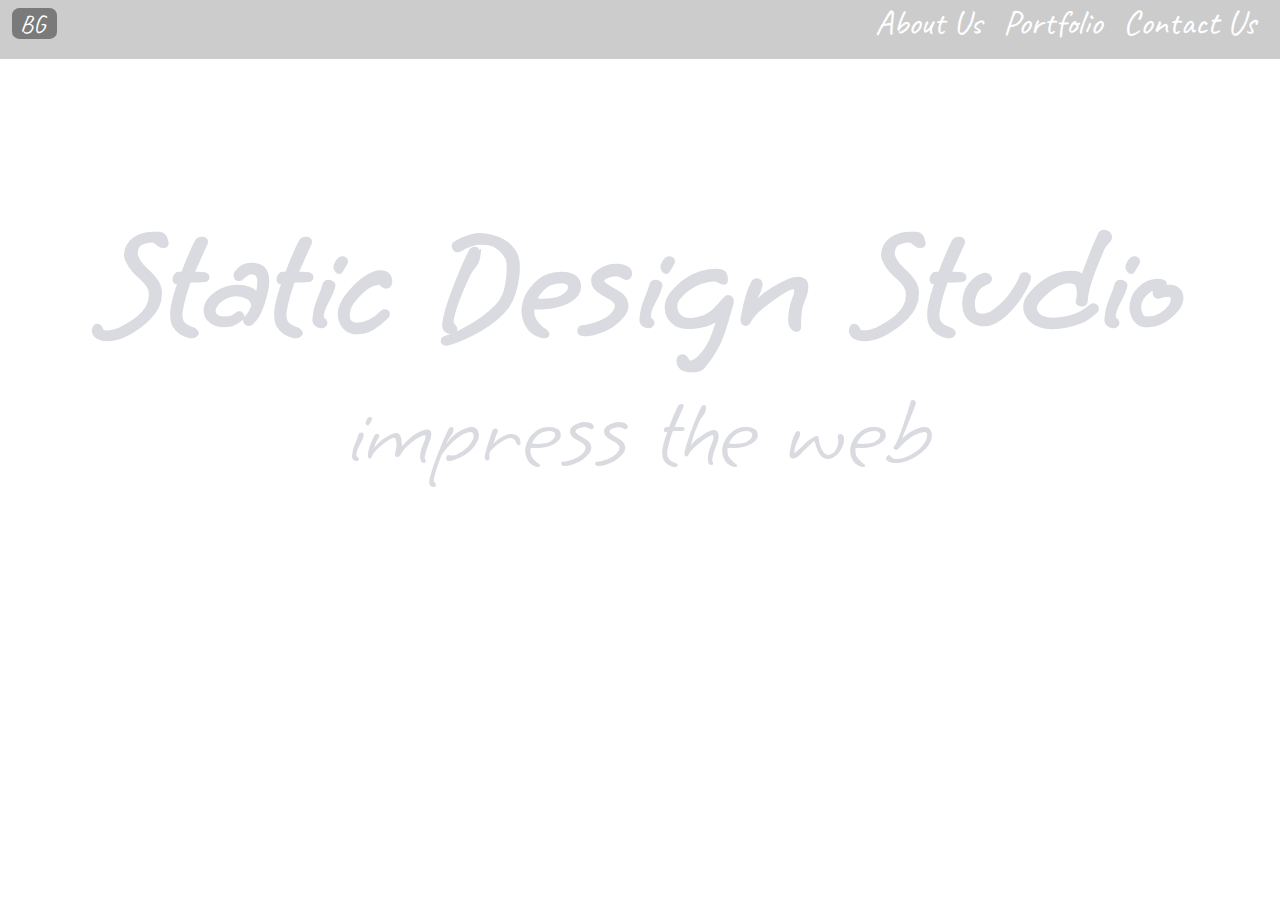
<file: index_EN.html>
<!DOCTYPE html>
<html lang="en">
<head>
    <meta charset="UTF-8">
    <meta name="viewport" content="width=device-width, initial-scale=1.0">
    <meta name="description" content="Static Design offers professional web design services, focusing on responsive and high-quality websites.">
    <title>Static Design Studio: High-Quality Web Design Services</title>
    <link rel="stylesheet" href="default.css">
    <link rel="stylesheet" href="index-styles.css">
</head>
<body>
    <header>
        <nav class="menu">
            <div class="lang"><a href="index.html">BG</a></div>
            <div class="QR"><img src="gallery_images/qrN_En.png" alt="QR Contacts"></div>
            <div>
                <ul>
                      
                    <li><a href="about_EN.html">About Us</a></li>
                    <li><a href="gallery_EN.html">Portfolio</a></li>
                    <li><a href="contacts_EN.html">Contact Us</a></li>
                    
                        
                </ul>
            
            </div>
        </nav>
    </header>

    <div class="sign">
        <h1>Static Design Studio</h1>
        <p>impress the web</p>
    </div>
    
</body>
</html>
</file>
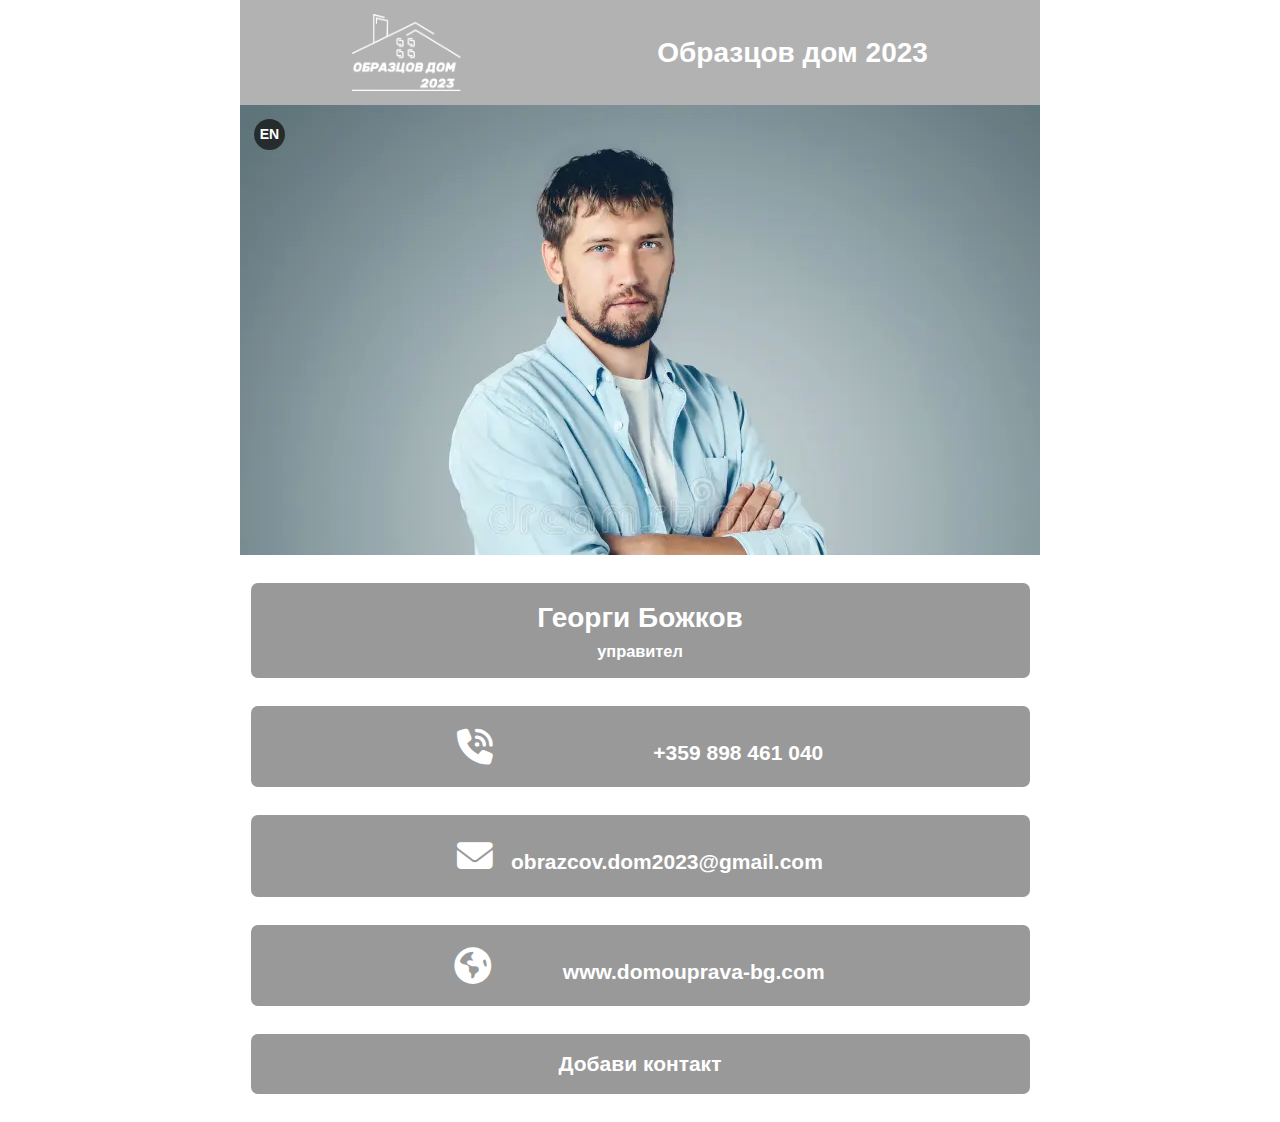
<file: cards/demo_card.html>
<!DOCTYPE html>
<html lang="bg">
<head>
    <meta charset="UTF-8">
    <meta name="viewport" content="width=device-width, initial-scale=1.0">
    <title>Георги Божков</title>
    <link rel="stylesheet" href="card_styles.css">
</head>
<body>
    <div class="main-container">
        <div class="logo-container">
            <img src="imgs/logo_white.png" alt="x">
            <h1>Образцов дом 2023</h1>

        </div>
        <div class="pic-container">
            <div class="marker">
                <a href="demo_card_en.html"><h4>EN</h4></a>
            </div>
        </div>

        <div class="name-info">
            <h1>Георги Божков</h1>
            <h3>управител</h3>
        </div>
        <div class="phone">
            <a href="tel:+359 898 461 040"><h2>+359 898 461 040</h2></a>
        </div>
        <div class="mail"><a href="mailto:obrazcov.dom2023@gmail.com"><h2>obrazcov.dom2023@gmail.com</h2></a></div>
        <div class="site"><a href="https://domouprava-bg.com"><h2>www.domouprava-bg.com</h2></a></div>
        <div class="add-contact">
            <a href="ГеоргиБожков.vcf"><h2>Добави контакт</h2></a>
        </div>
    </div>
</body>
</html>
</file>
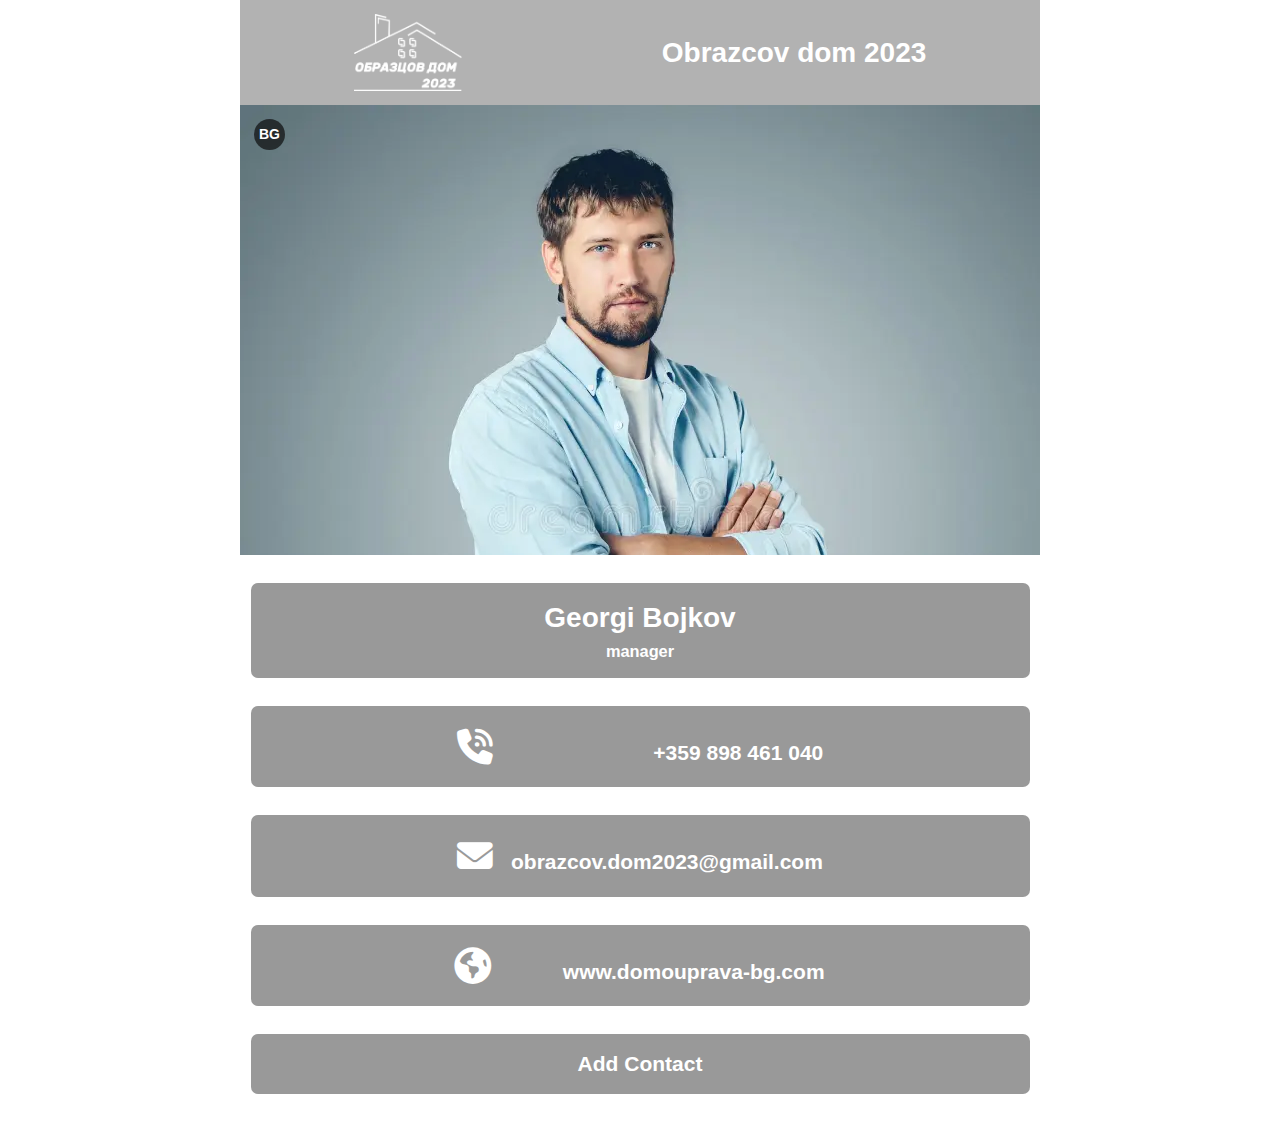
<file: cards/demo_card_en.html>
<!DOCTYPE html>
<html lang="en">
<head>
    <meta charset="UTF-8">
    <meta name="viewport" content="width=device-width, initial-scale=1.0">
    <title>Georgi Bojkov</title>
    <link rel="stylesheet" href="card_styles.css">
</head>
<body>
    <div class="main-container"></div>
        <div class="logo-container">
            <img src="imgs/logo_white.png" alt="x">
            <h1>Obrazcov dom 2023</h1>

        </div>
        <div class="pic-container">
            <div class="marker">
                <a href="demo_card.html"><h4>BG</h4></a>
            </div>
        </div>

        <div class="name-info">
            <h1>Georgi Bojkov</h1>
            <h3>manager</h3>
        </div>
        <div class="phone">
            <a href="tel:+359 898 461 040"><h2>+359 898 461 040</h2></a>
        </div>
        <div class="mail"><a href="mailto:obrazcov.dom2023@gmail.com"><h2>obrazcov.dom2023@gmail.com</h2></a></div>
        <div class="site"><a href="https://domouprava-bg.com"><h2>www.domouprava-bg.com</h2></a></div>
        <div class="add-contact">
            <a href="ГеоргиБожков.vcf"><h2>Add Contact</h2></a>
        </div>
    </div>
</body>
</html>
</file>
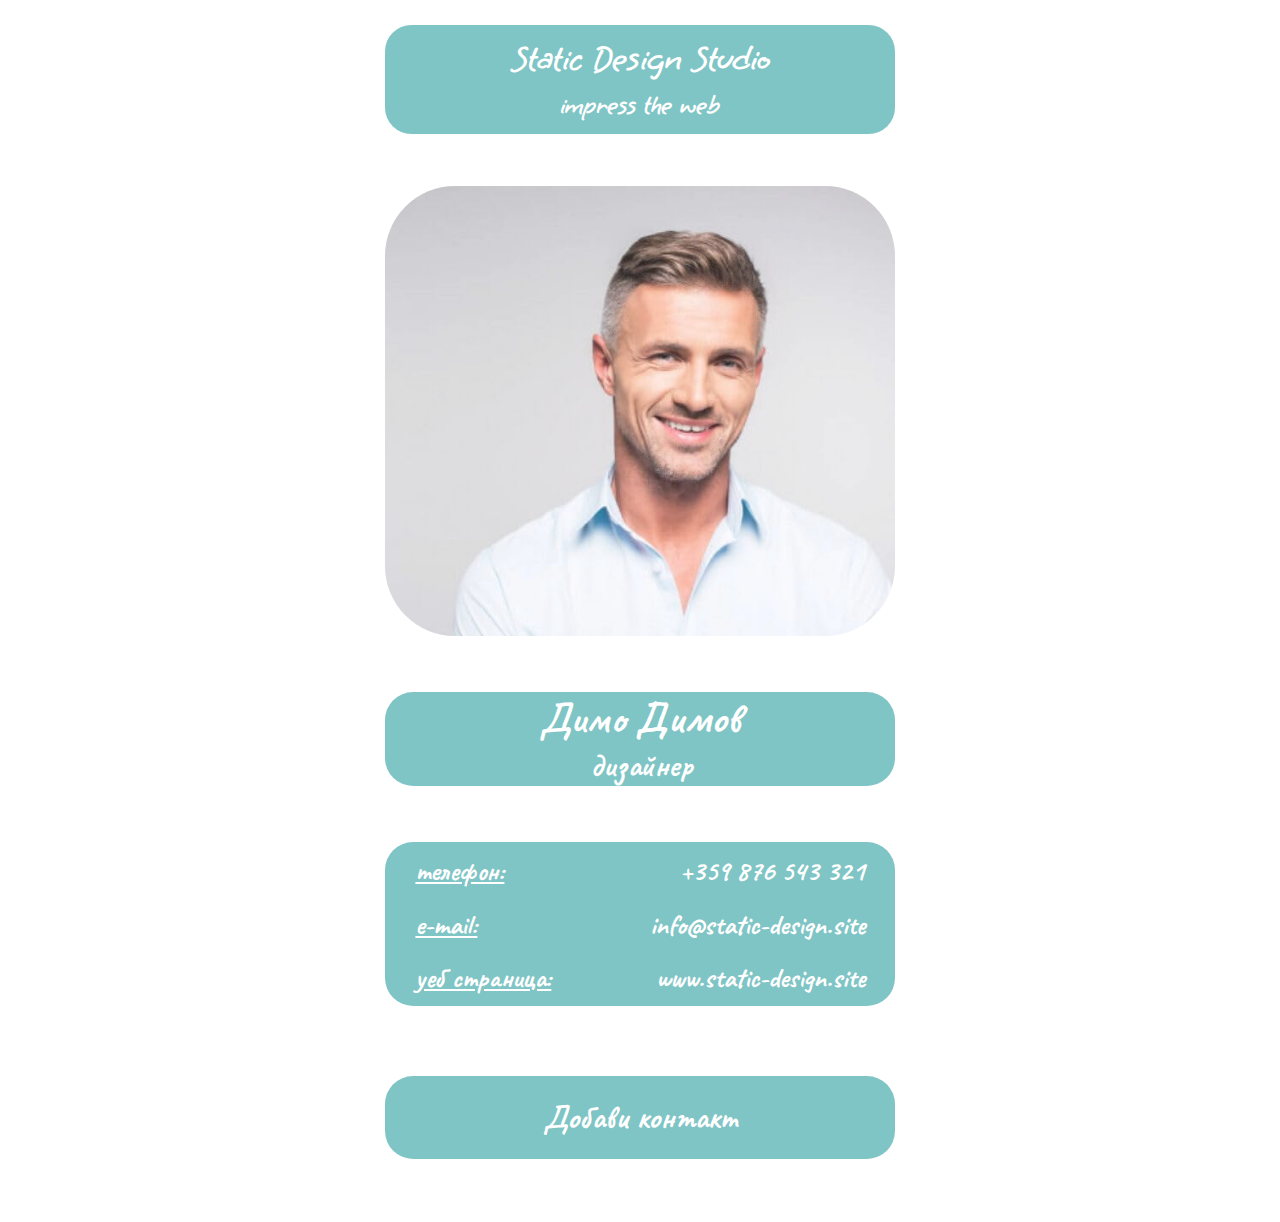
<file: cards/dimo.html>
<!DOCTYPE html>
<html lang="en">
<head>
    <meta charset="UTF-8">
    <meta name="viewport" content="width=device-width, initial-scale=1.0">
    <title>Димо Димов</title>
    <link rel="stylesheet" href="card2-styles.css">
</head>
<body>
    <header>
        <div class="logo-container">
            <h1>Static Design Studio</h1>
            <h2>impress the web</h2>
        </div>
        <div class="head-container">
           
        </div>
        
    
        <div class="info-container">
            <div class="name-info">
                <h2>Димо Димов</h2>
                <h3>дизайнер</h3>
            </div>
            <table>
                <tr>
                    <td class="label"><h4>телефон:</h4></td>
                    <td class="info"><a href="tel:+359 876 543 321"><h4>+359 876 543 321</h4></a></td>
                </tr>
                <tr>
                    <td class="label"><h4>e-mail:</h4></td>
                    <td class="info"><a href="mailto:info@static-design.site"><h4>info@static-design.site</h4></a></td>
                </tr>
                <tr>
                    <td class="label"><h4>уеб страница:</h4></td>
                    <td class="info"><a href="https://static-design.site"><h4>www.static-design.site</h4></a></td>
                </tr>
                
            </table>
        </div>
        <div class="add-contact">
            <a href="ДимоДимов.vcf"><h3>Добави контакт</h3></a>
        </div>
    </header>
</body>
</html>
</file>
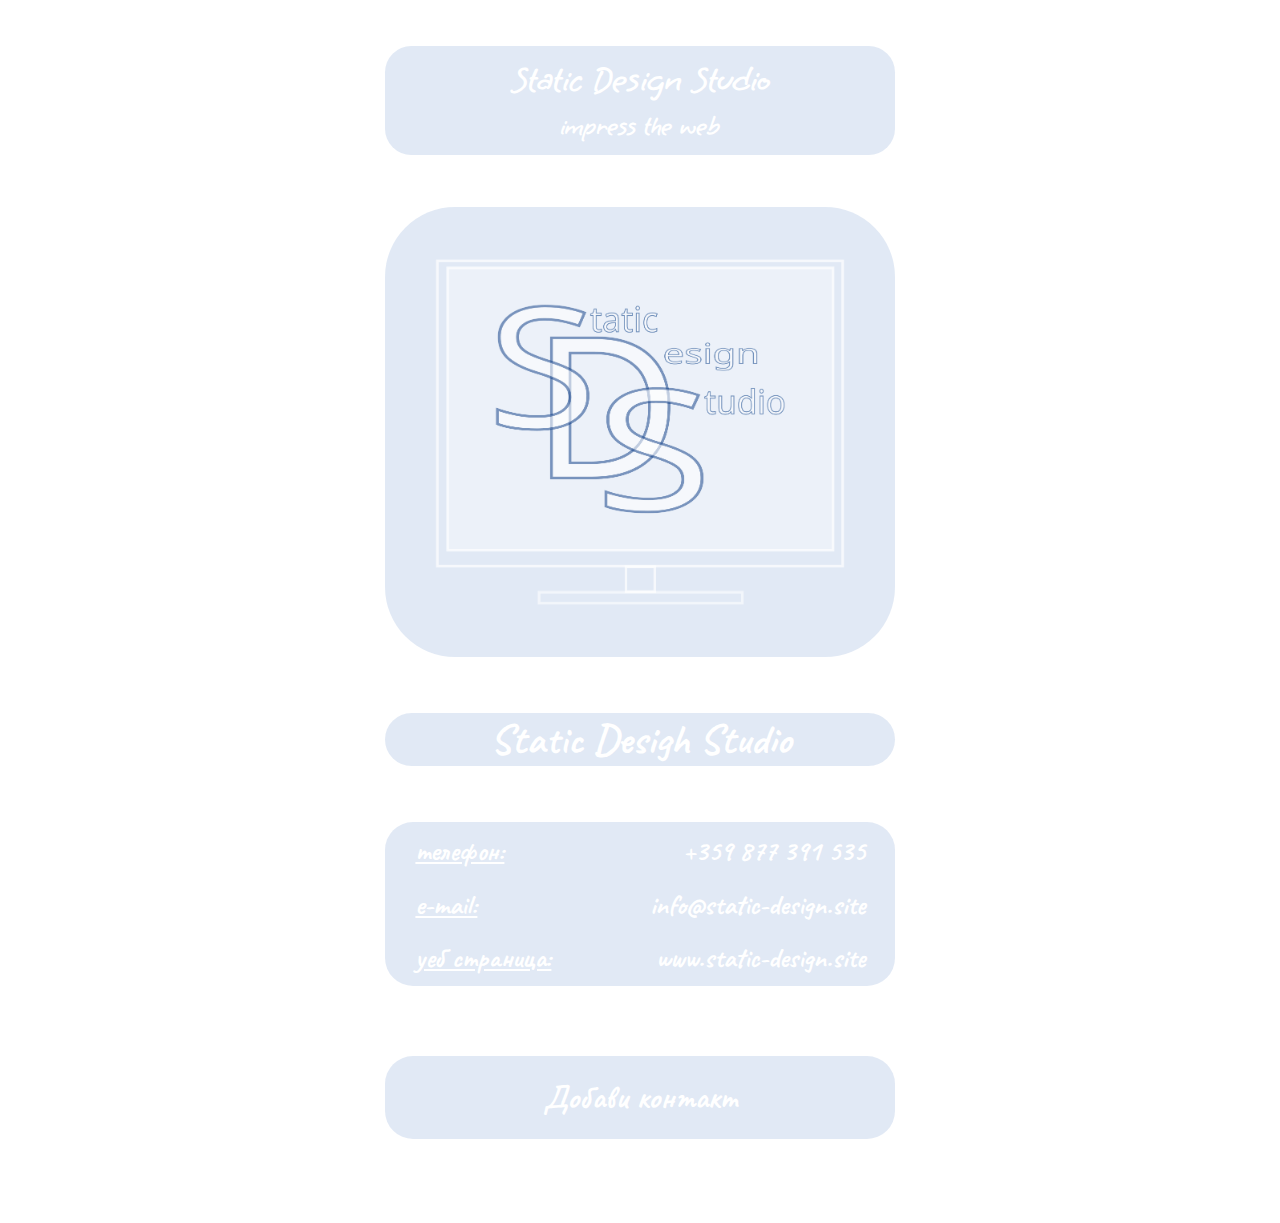
<file: cards/static_card.html>
<!DOCTYPE html>
<html lang="en">
<head>
    <meta charset="UTF-8">
    <meta name="viewport" content="width=device-width, initial-scale=1.0">
    <title>Static Design Studio</title>
    <link rel="stylesheet" href="static-styles.css">
</head>
<body>
    <header>
        <div class="logo-container">
            <h1>Static Design Studio</h1>
            <h2>impress the web</h2>
        </div>
        <div class="head-container">
           
        </div>
        
    
        <div class="info-container">
            <div class="name-info">
                <h2>Static Desigh Studio</h2>
                <!-- <h3>дизайнер</h3> -->
            </div>
            <table>
                <tr>
                    <td class="label"><h4>телефон:</h4></td>
                    <td class="info"><a href="tel:+359 877 391 535"><h4>+359 877 391 535</h4></a></td>
                </tr>
                <tr>
                    <td class="label"><h4>e-mail:</h4></td>
                    <td class="info"><a href="mailto:info@static-design.site"><h4>info@static-design.site</h4></a></td>
                </tr>
                <tr>
                    <td class="label"><h4>уеб страница:</h4></td>
                    <td class="info"><a href="https://static-design.site"><h4>www.static-design.site</h4></a></td>
                </tr>
                
            </table>
        </div>
        <div class="add-contact">
            <a href="Static Design Studio.vcf"><h3>Добави контакт</h3></a>
        </div>
    </header>
</body>
</html>
</file>
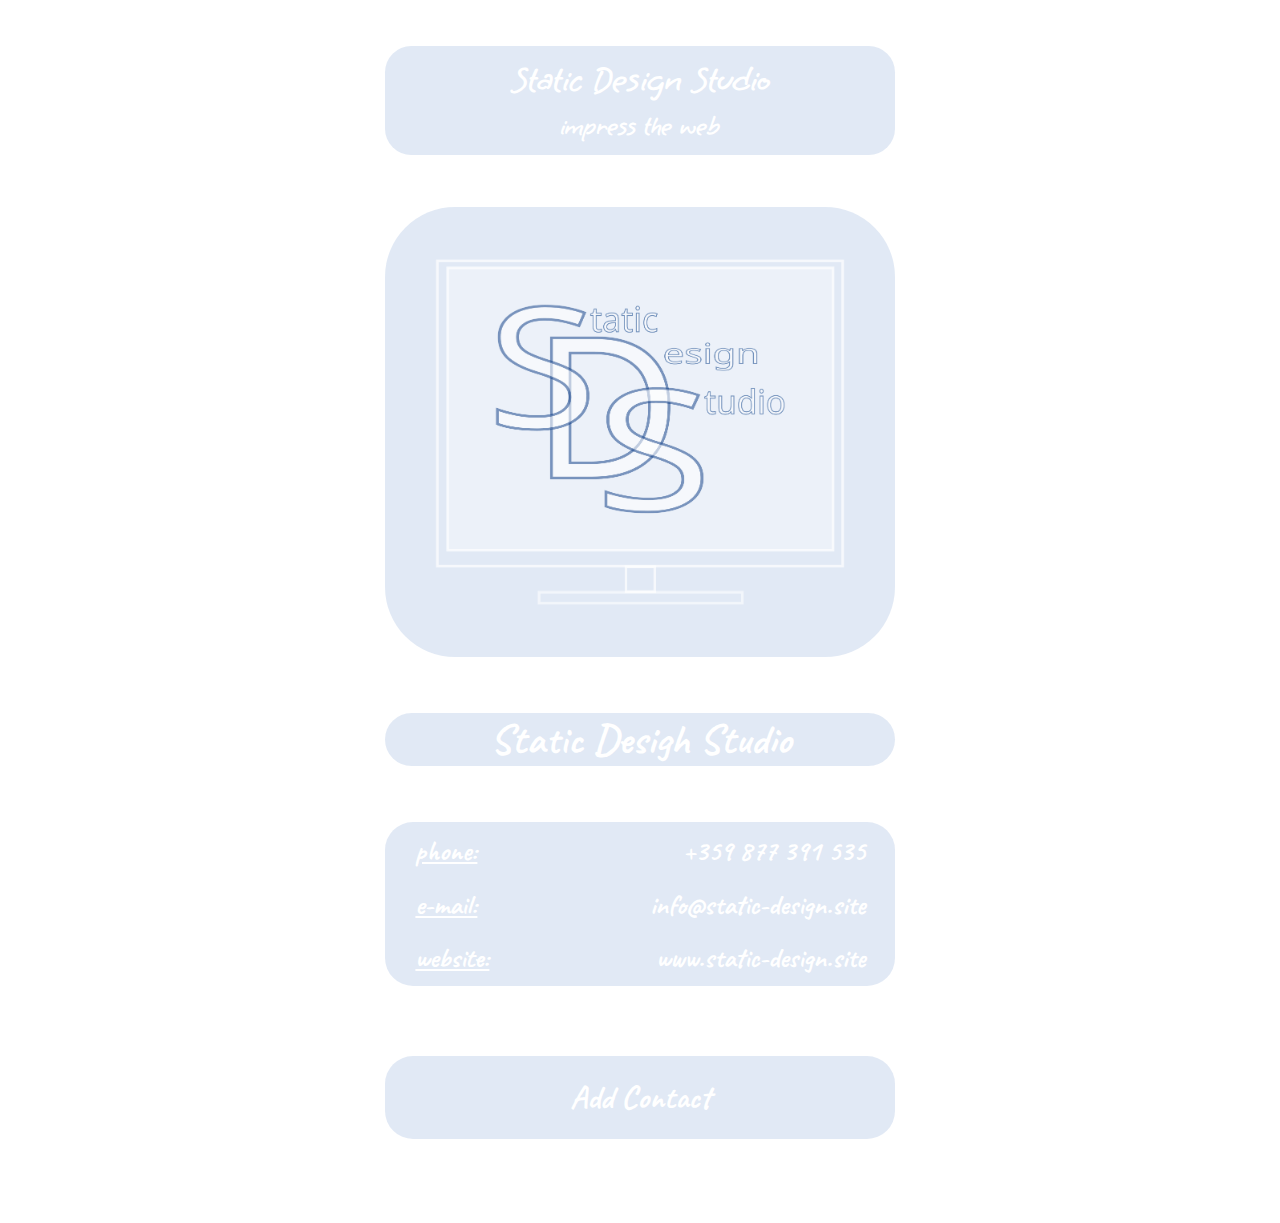
<file: cards/static_cardEN.html>
<!DOCTYPE html>
<html lang="en">
<head>
    <meta charset="UTF-8">
    <meta name="viewport" content="width=device-width, initial-scale=1.0">
    <title>Static Design Studio</title>
    <link rel="stylesheet" href="static-styles.css">
</head>
<body>
    <header>
        <div class="logo-container">
            <h1>Static Design Studio</h1>
            <h2>impress the web</h2>
        </div>
        <div class="head-container">
           
        </div>
        
    
        <div class="info-container">
            <div class="name-info">
                <h2>Static Desigh Studio</h2>
                <!-- <h3>дизайнер</h3> -->
            </div>
            <table>
                <tr>
                    <td class="label"><h4>phone:</h4></td>
                    <td class="info"><a href="tel:+359 877 391 535"><h4>+359 877 391 535</h4></a></td>
                </tr>
                <tr>
                    <td class="label"><h4>e-mail:</h4></td>
                    <td class="info"><a href="mailto:info@static-design.site"><h4>info@static-design.site</h4></a></td>
                </tr>
                <tr>
                    <td class="label"><h4>website:</h4></td>
                    <td class="info"><a href="https://static-design.site"><h4>www.static-design.site</h4></a></td>
                </tr>
                
            </table>
        </div>
        <div class="add-contact">
            <a href="Static Design Studio.vcf"><h3>Add Contact</h3></a>
        </div>
    </header>
</body>
</html>
</file>
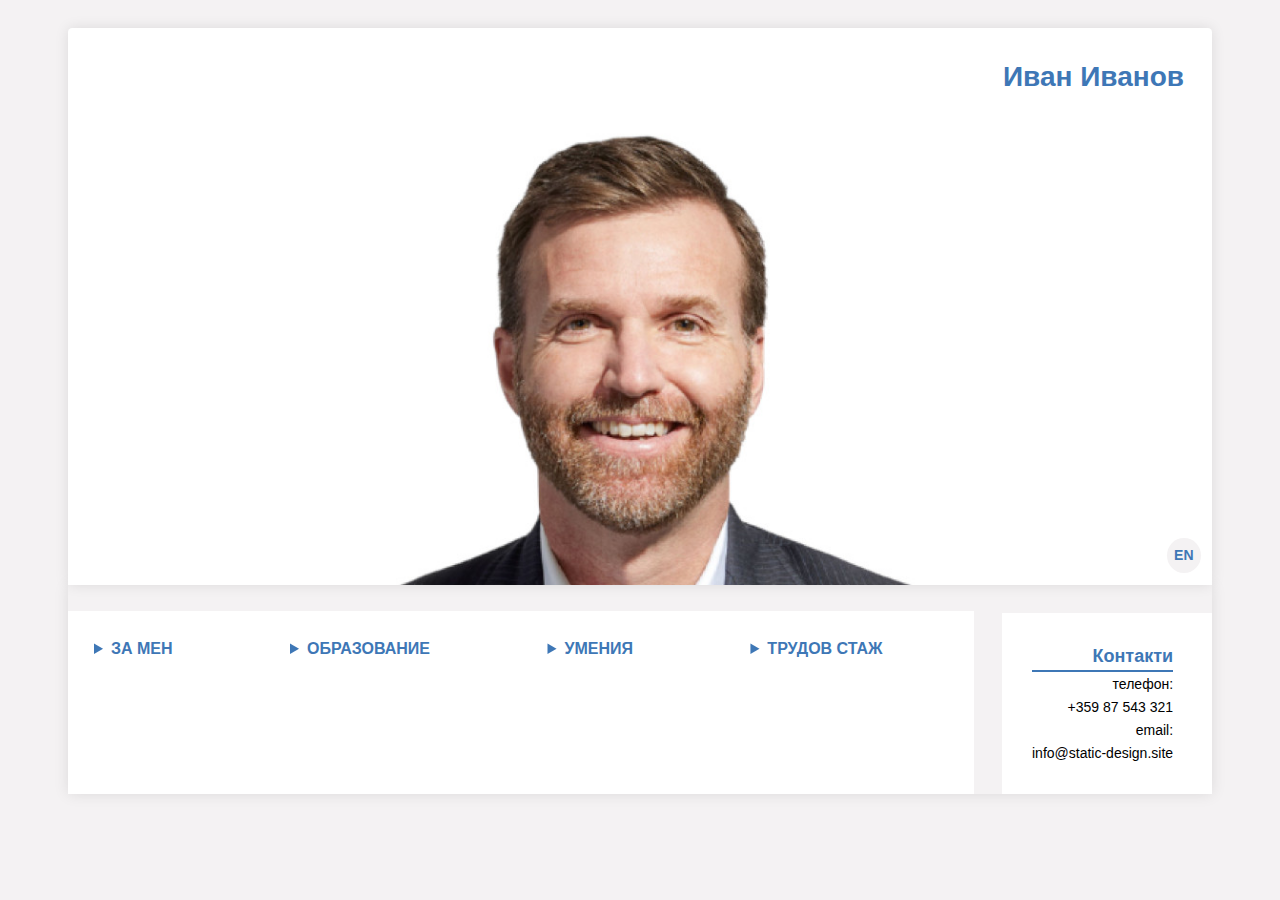
<file: cv/CV.html>
<!DOCTYPE html>
<html lang="en">
<head>
    <meta charset="UTF-8">
    <meta name="viewport" content="width=device-width, initial-scale=1.0">
    <title>Ivan Ivanov</title>
    <link rel="stylesheet" href="CV.css">
</head>
<body>

<div class="container">
    <header>
        <h1>Иван Иванов</h1>
        <h4><a href="index.html">EN</a></h4>
        <img class="photo" src="new_pic.jpg" alt="profile picture here">
    </header>


    <div class="info">

      <section class="details">
           <details>
            <summary>ЗА МЕН</summary>
            <p>На 44 години женен съм и със съгпругата ми имаме две деца. Радвам се на времето прекарано със семейството си , програмирането , технологиите и бойните изкуства.</p>
           </details>

            <details>
            <summary>ОБРАЗОВАНИЕ</summary>
            <table>
                <tr>
                    <td><p>1993 - 1998</p> <p>средно образование</p></td>
                    <td><p>СОУ Св.св. Кирил и Методий – гр. Пловдив</p>
                    <p>Профил математика и информационни технологии с Английски език</p></td>
                </tr>
                <tr>
                    <td><p>1998 - 2002</p> <p>висше образование</p></td>
                    <td><p>Технически колеж „Джон Атанасов” - Пловдив</p>
                    <p>Специалност Електротехника</p></td>
                </tr>
                <tr>
                    <td><p>2023 - </p> <p>професионална преквалификация</p></td>
                    <td><p>Софтуерен Университет - SoftUni</p>
                    <p>Специалност Java Web Development </p></td>
                </tr>
            </table>

        </details>

            <details>
                <summary>УМЕНИЯ</summary>
                <table>
                <tr>
                <td><p>Професионали</p></td>
                <td>
                <p>Английски език  - писмено и говоримо</p>
                <p>Java</p>
                <p>HTML и CSS</p>
                <p>SQL бази данни</p>
                <p>Hibernate ORM</p>
                <p>Java Persistant API</p>
                <!-- <p>В процес на изучаване на Spring Data</p> -->
                </td>
                 </tr>
                 <tr>
                    <td><p>Социални</p></td>
                    <td>
                <p>Умения за работа в екип</p>
                <p>Адаптивност</p>
                <p>Креативност</p>
                <p>Желание за обучение и развитие</p>
                <p>Свидетелство за управление на МПС - категория Б</p>
                </td>
                </tr>
            </table>

            </details>



            <details>
                <summary>ТРУДОВ СТАЖ</summary>
                <table>
                    <tr>
                        <td><p>2002 - 11.2006 г.</p></td>
                        <td><p>Кабелна телевизия</p>
                        <!-- <p>Кабелна телевизия и интернет зали</p> -->
                        <p>Хардуерна и софтуерна поддръжка на интернет зали</p></td>

                    </tr>
                    <tr>
                        <td><p>11.2006 - 05.2019 г.</p></td>
                        <td><p>Рхххххх ООД - Пловдив</p>
                        <!-- <p>Продажба и производство на професионално кухненско оборудване</p> -->
                        <p>ERP Администратор</p></td>

                    </tr>

                    <tr>
                        <td><p>05.2019 - 12.2020 г.</p></td>
                        <td><p>КХХХХ ХХХХХ ЕООД</p>
                        <!-- <p>Търговия с кафе и топли напитки посредством вендинг автомати</p> -->
                        <p>Помощник управител отговарящ за администативните въпроси свързани с работата на фирмата</p></td>

                    </tr>
                    <tr>
                        <td><p>03.2021 -  г.</p></td>
                        <td><p>ХХХХХХХХХ ЕООД</p>
                        <!-- <p>Продуктова идентификация и инспекция на изделия от хранително-вкусовата промишленост. Изработка на конвейерни системи за хранително-вкусовата промишленост </p> -->
                        <p>Продуктов мениджър</p></td>

                    </tr>
                </table>

            </details>
      </section>
      <section class="contactz">
        <table>
          <tr>
        <th>Контакти</th>
          </tr>
          <tr>
        <td>телефон:</td>
          </tr>
          <tr>
          <td>+359 87 543 321</td>
          </tr>
          <tr>
        <td>email:</td>
          </tr>
          <tr>
          <td>info@static-design.site</td>
          </tr>

        </table>

      </section>

    </div>

</div>

<footer>
  <h3></h3>Kонтакти:</h3>
  <p>+359 875 543 321</p>
  <p>info@static-design.site</p>
</footer>

</body>
</html>
</file>
<file: default.css>
@import url('https://fonts.googleapis.com/css2?family=Grape+Nuts&display=swap');
/* Caveat */
@import url('https://fonts.googleapis.com/css2?family=Caveat:wght@400..700&display=swap');
*{
    padding: 0;
    margin: 0;
    box-sizing: border-box;
}

body{
    font: 14px/1.5 "Ubuntu", Verdana, sans-serif;
    background-image: url("https://images.unsplash.com/photo-1487088678257-3a541e6e3922?q=80&w=1980&auto=format&fit=crop&ixlib=rb-4.0.3&ixid=M3wxMjA3fDB8MHxwaG90by1wYWdlfHx8fGVufDB8fHx8fA%3D%3D");
    background-position: center center;
    background-repeat: no-repeat;
    background-attachment: fixed;
    background-size: cover;
   
    
}



.menu {
    padding-bottom: 1em;
    padding-right: 1em;
    opacity: 100%;
    display: flex;
    align-items: center;
    justify-content: space-between;
    /* flex-direction: row-reverse; */
    background-color: rgb(0,0,0,0.2);
    
}

.menu .QR img {
    display: none;
    height: 4.5em;
    position: absolute;
    right: 0;
    bottom: 0;
}

.menu .lang{
    font-size: 1.75em;
    margin-left: 0.5em;
    margin-top: 0.1em;
}
.menu .lang a {
   
    background-color: rgb(0,0,0,0.4);
    border-radius: 0.3em;
    color: white;
    text-decoration: none;
    
    padding-right: 0.5em;

}

.menu .lang a :hover {
   
    background-color: #fff;
    border-radius: 50%;
    color: #31718C;
    text-decoration: none;
    
    padding-right: 0.5em;

}

.menu div ul {
    display: flex;
}


.menu > div{
font:2.5em "Caveat";
text-align: right;
color: white;
}

.menu > div a{
text-decoration: none;
text-align: right;
color: white;
padding-left: 0.3em;
padding-right: 0.3em;
}

.menu > div a:hover{
    text-decoration: none;
    color: #31718C;
    background-color: #fff;
    border-radius: 0.3em;
}

.menu > div > ul, .menu > div > ul > li >ul {
    list-style: none;
}

.menu div ul li > ul {
    font-size: 1em;
}

@media (max-width: 820px){
    .menu > div a{
        font: 0.9em "Caveat";
    }
    .menu div ul {
       flex-direction: column;
    }
    .QR{
        display: none;
    }

}

@media (max-width: 450px){
    .menu > div a{
        font: 0.8em "Caveat";
    }
    
}
</file>
<file: index-styles.css>
.sign{
    
    text-align:center;
    font: 5.8vw "Grape Nuts";
    color: rgb(218, 219, 224);
    width:93%;
    margin: 0 auto;
    padding-top:15vh;
    
}

.sign p{
    /* text-align: right;
    padding-right: 0.4em; */
    /* font-weight: bold; */
    font: 7.5vw "Grape Nuts";
    /* margin-top: -0.3em; */
}
</file>
<file: cv/CV.css>
*{
  padding: 0;
  margin: 0;
  box-sizing: border-box;
}

body{
  max-width: 1200px;
  font: 14px/1.5 Lato, sans-serif;
  padding: 2em;
  margin: 0 auto;
 background: #F4F2F3;
}

.info{
display: flex;
box-shadow: 0 0 1em 0 rgb(0,0,0,0.1);
}

.info section,
.contactz section{
flex-wrap: wrap;

}

.contactz{
  min-width: 15em;
align-items: start;
background: #fff;
padding: 2em;
margin-top: 2em;
margin-left: 2em;
text-align: right;
}

.contact table, th{
color: #3E77B6;
font-size: large;
border-bottom: 2px solid #3E77B6;

}

h1 {
color: #3E77B6;
  text-align: right;
  padding: 1em;
}

header {
position: relative;
}

h4 a {
display: block;
aspect-ratio: 1 / 1;
text-decoration: none;
color: #3E77B6;
padding:  0.5em;
border-radius: 50%;
background: #F4F2F3;

}

header > h4 {
text-align: right;
position: absolute;
right: 1%;
bottom: 2%;


}

h4 a:hover {
background: #3E77B6;
color: #fff;
}

header{
  border-radius: 0.3em;
  box-shadow: 0 0 1em 0 rgb(0, 0, 0, 0.1);
  background: #fff;
}

.photo{
  display: block;
  width: 100%;
  margin: auto;

}


.details {
  display:flex;
  flex: 1 1 auto;
}


details {
flex: 1 1 auto;
padding: 2em;
margin-top: 2em;
background: #fff;
font-size: small;
}

details[open] {
flex: 1 1 100%;
}

summary{
  color: #3E77B6;
  font-weight: bold;
  font-size: medium;
}

p{
  padding: 0.3em;
}

details td{
border-bottom: 1px solid #3E77B6 ;
}

footer{
display: none;
background: #fff;
border-radius: 0.3em;
padding: 0.5em;
margin-top: 2em;
box-shadow: 0 0 1em 0 rgb(0,0,0,0.1);
}
footer p{
padding: 0;
}

summary:hover {
color: #fff;
background: #3E77B6;
border-radius: 0.3em;

}

@media (width < 760px) {

.info >.contactz {
  display: none;
}


footer{
  display: block;
}

footer h3 , p{
  color: #3E77B6;
}

}
</file>
<file: about-styles.css>
@import url('https://fonts.googleapis.com/css2?family=Grape+Nuts&display=swap');


.about-text, .title{
    background-color: rgb(0,0,0,0.2);
    padding: 1em;
    margin-top: 4em;
    margin-left: 3.5em;
    margin-right: 3.5em;
    border-radius: 0.3em;
}

.title{
    font-family:  "Caveat";
    color: #fff;  
}

.title h2{
    font-size: 3.5em;
    text-align: right;
}
.about-text p{

    font: 2.5em "Caveat";
    color: #fff;
    margin: 0 auto;
    margin:1em
}

@media (max-width: 820px) {

    .about-text p{
        font: 2em "Caveat";
    }

    .about-text, .title{
        margin-left: 3em;
    margin-right: 3em;
    }

    .title h2 {
        font-size: 2em;
    }
    
}

@media (max-width: 450px) {

    .about-text p{
        font: 1.75em "Caveat";
    }
    
    .title h2{
        font-size: 1.8em;
    }
}
</file>
<file: contacts-styles.css>
.form-section{
    font: 1.5em "Caveat";
    margin-top: 4em;
    margin-bottom: 4em;
    
    /* margin-bottom: 3em; */
}



.main-container {
    display: flex;
    flex-direction: column;
    justify-content: space-around;
    flex: 1 1 auto;
}

.contacts-info {
    background-color: rgb(0,0,0,0.2); ;
    margin-top: 4em;
    padding-top:0.5em;
    padding-bottom:0.5em;
    display: inline-block;
    justify-content: center;
}

.socials {
    display: flex;
    justify-content: center;
    gap: 1em;
}

.socials li {
    display: inline-block;
    margin-right:0.5em ;
}

.socials li li {
    
        display: none;
        position: absolute;
        top: 10.7em;
        background-color: rgba(0, 0, 0, 0.7);
        padding: 0.5em;
        border-radius: 0.3em;
        color: white;
        font-size: 1.2em;
        white-space: nowrap;
    
}

.socials li:hover li {
    display: inline-block;
}

.socials li a {
    
    display: block;
    width: 1.5em;
    font-size:2.5em;
    line-height: 1.5em;
    aspect-ratio: 1/1;
    text-align: center;
    align-content: center;
    border-radius: 50%;
    color: #fff;
}



.socials li a :hover {
    display: block;
    aspect-ratio: 1/1;
    text-align: center;
    align-content: center;
    background: #fff;
    border-radius: 50%;
    color: #31718C;
    
}

h2 {
    margin-bottom: 1em;
    color: #fff;
}

.form-section{
    display: flex;
    justify-content: center;
}

form {
    width: 70ch;
    background-color: rgb(0,0,0,0.3);
    border-radius: 0.3em;
    padding: 2em 2.5em;
    box-shadow: 0 0 0.5em 0 rgb(0,0,0,0.1);
    font-size: 1.1em;
}

fieldset {
    padding: 1em 2em 2em 2em;
    border: 2px solid #DDD;
    border-radius: 0.3em;
    margin-bottom: 2em;
   
}

fieldset legend {
    padding: 0 1em;
    margin-left: -1em;
    /* font-weight: bold; */
    opacity: 0.7;
}

textarea,
input[type="text"],
input[type="email"],
input[type="submit"] {
    display: block;
    width: 100%;
    color: #fff;
    border: none;
    padding: 0.3em 0;
    outline: none;
    /* font-size: 1.5em; */
    background-color: rgb(255,255,255,0.5) ;

    &::placeholder {
        color: transparent;
    }
}

textarea,
input[type="text"],
input[type="email"]
 {
    font-family: "Caveat";
    border-bottom: 2px solid #DDD;
    padding-top: 0.7em;
    font-size: 1.2em;
    line-height: 1;
    
    &:focus {
        border-color: #31718C;
    }
}


input[type="submit"] {
    cursor: pointer;
    font-family: "Caveat";
    font-weight: bold;
    color:#fff;
    border-radius: 0.3em;
    margin-top: 2em;
    font-size: 1.2em;
}

input[type="submit"]:focus,
input[type="submit"]:hover {
    /* background: #31718C; */
    background: rgb(0,0,0,0.3) ;
    color: #fff;
}

.field {
    display: flex;
    flex-direction: column;
    padding: 0.25em 0;
    position: relative;
}

.field label {
    display: block;
    position: absolute;
    top: 0;
    left: 0;
    transition:
        translate 0.3s ease-in-out,
        opacity 0.3s ease-in-out
    ;
    opacity: 0.7;
}

.field .helper {
    display: block;
    color:#fff;
    font-style: italic;
    opacity: 0.8;
    line-height: 1;
    padding: 0.3em 0;
}

.field:has(input:focus) label {
    color: white;
    opacity: 1;
}

.field:has(input:placeholder-shown) label {
    translate: 0 1.2em;
}


@media(max-width:650px){
    form{
        width: 100vw;
        margin: 0 auto;
    }

    .socials li:hover li {
        display: none;
    }
}

@media (max-width: 820px) {
    .socials li li {
        top: 16.3em
    }
}
</file>
<file: galelry-styles.css>
.main-container {
    display: flex;
    flex:1 1 auto;
    flex-direction: column;
    margin: 0 auto ;
    margin-top: 2em;
    margin-left: 3em;
    margin-right: 3em;
    background-color: rgb(0,0,0,0.2);
    font: 2.5em "Caveat";
    color:#fff;
    border-radius: 0.3em;
    margin-bottom: 4em;
    
}

.title{
    padding: 0.5em;
    font-family:  "Caveat";
    color: #fff;
    background-color: rgb(0,0,0,0.2);
    text-align: right;
    margin-top: 2em;
    margin-left: 7.5em;
    margin-right: 7.5em;
    border-radius: 0.3em;
}

.title h2{
    font-size: 3.5em;
}

.sites{
    margin: 0 auto;
    display: flex;
    align-items: center;
    justify-content: space-between;
    gap:2em;
    border-bottom: 0.1em solid #fff;
    margin-top: 3em;
    /* margin-left: 4em;
    margin-right: 4em; */
    
}

.cards{
    margin: 0 auto;
    display: flex;
    align-items: center;
    justify-content: space-between;
    gap:2em;
    border-bottom: 0.1em solid #fff;
    margin-top: 3em;
    /* margin-left: 4em;
    margin-right: 4em; */
}
.cvs{
    margin: 0 auto;
    display: flex;
    align-items: center;
    justify-content: space-between;
    gap:2em;
    /* border-bottom: 0.1em solid #fff; */
    margin-top: 3em;
    /* margin-left: 4em;
    margin-right: 4em; */
}

.text{
    padding: 1em;
}
.box{
    display: flex;
    justify-content: space-evenly;
    /* align-items: center; */
    padding: 2em;    
}

.cards .box {
    display: flex;
    gap:2em
}

.cards .box img {
    max-width: 14vw;
}

.box img{
    max-width: 40vw;
    height: auto;
}

.cvs .box img{
    max-width: 40vw;
    height: auto;
}

@media(max-width: 1150px) {
    .sites, .cards, .cvs {
        flex-direction: column;
        gap: 1em;
        margin-top: 2em;
    
    }
    .main-container{
        
        margin-top: 3em;
        margin-left: 2em;
        margin-right: 2em;
    }

    .title {
        margin-top: 3em;
        margin-left: 4.5em;
        margin-right: 4.5em;
    }

    .box img {
        max-width: 55vw;
       
    }

    .cvs .box img {
        max-width: 55vw;
        height: auto;
    }

    .cards .box img {
        max-width: 28vw;
        height: auto;
    }
}

@media(max-width: 750px) {
    .main-container, .title{
        margin-top: 1.5em;
        margin-left: 1.5em;
        margin-right: 1.5em;
    }

    .title{
        margin-top: 1.5em;
        margin-left: 2.5em;
        margin-right: 2.5em;
    }

    .main-container{
        font-size: 1.8em;
    }

    .title h2{
        font-size: 1.8em;
    }


    .cards .box img {
        max-width: 22vw;
        height: auto;
    }
}

@media(max-width: 419px) {
    .cards h2 {
        font-size: 1.4em;
    }
}
</file>
<file: cards/card2-styles.css>
@import url('https://fonts.googleapis.com/css2?family=Grape+Nuts&display=swap');
@import url('https://fonts.googleapis.com/css2?family=Caveat:wght@400..700&display=swap');

*{
    padding: 0;
    margin: 0;
    box-sizing: border-box;
}

body{
    font: 14px/1.5 "Ubuntu", Verdana sans-serif;
    background-image: url("https://images.unsplash.com/photo-1486312338219-ce68d2c6f44d?q=80&w=1472&auto=format&fit=crop&ixlib=rb-4.0.3&ixid=M3wxMjA3fDB8MHxwaG90by1wYWdlfHx8fGVufDB8fHx8fA%3D%3D");
    max-width: 550px;
    min-width: 350px;
    height: 100%;
    margin: 0 auto;
    background-repeat: no-repeat;
    background-size: cover;
    padding:0.5em;
  
}



.head-container{
    background-image:url("images/man_.jpg");
    opacity: 0.85;
    height: 50vh;
    width: 95%;
    margin: 0 auto;
    background-repeat: no-repeat;
    background-size: cover;
    background-position: top;
    border-radius: 5em;
    
}

.logo-container{
    display: flex;
    flex-direction: column;
    margin: 0 auto;
    margin-top: 1em;
    background-color: rgb(0, 139, 139,0.5);
    color: #fff;
    text-align: center;
    font-family: "Grape Nuts";
    padding-top: 0.5em;
    padding-bottom: 0.5em;
    border-radius: 1.5em;
    margin-bottom: 3em;
    font-size: 1.25em;
    width:95%
    
}

.info-container{
    
    font:2em "Caveat";
    color: #fff;

}

.name-info h2, h3 {
    text-align: center;
}

.name-info{
    display: flex;
    flex-direction: column;
    margin: 0 auto;
    margin-bottom: 2em;
    margin-top:2em;
    background-color: rgb(0, 139, 139,0.5);
    width: 95%;
    border-radius: 1em;
}

table{
    /* display: flex; */
    background-color: rgb(0, 139, 139,0.5);
    border-radius: 1em;
    margin: top 1.5em;
    text-align:end;
    width: 95%;
    margin: 0 auto;
    margin-bottom: 2.5em;
    
}

table tr td{
    /* flex: 0 0 auto; */
    padding: 1em;
    padding-top: 0.3em;
    padding-bottom: 0.3em;

    
}

table tr .label{
    text-decoration: underline;
    text-align:left;
}

.add-contact{
    font:2em "Caveat";
    color: #fff;
    display: flex;
    flex-direction: column;
    margin: 0 auto;
    margin-bottom: 2em;
    padding: 0.75em;
    background-color: rgb(0, 139, 139,0.5);
    /* color:goldenrod; */
    width: 95%;
    border-radius: 1em;
    text-align: center;
}

a {
    text-decoration: none;
    color: #fff;
}

a :hover {
    color:cyan;
}

@media (max-width:520px){
    
    table{
        font-size: 0.9em;
    }
}

@media (max-width:480px){
    
    table{
        font-size: 0.85em;
    }
}

@media (max-width:448px){
    
    table{
        font-size: 0.8em;
    }
}

@media (max-width:422px){
    
    table{
        font-size: 0.75em;
    }
}


@media (max-width:400px){
    
    table{
        font-size: 0.7em;
    }

    .head-container{
    height: 40vh;

    }


}


@media (max-width:372px){
    
    table{
        font-size: 0.65em;
    }

    .head-container{
    height: 35vh;

    }
}
</file>
<file: cards/static-styles.css>
@import url('https://fonts.googleapis.com/css2?family=Grape+Nuts&display=swap');
@import url('https://fonts.googleapis.com/css2?family=Caveat:wght@400..700&display=swap');

*{
    padding: 0;
    margin: 0;
    box-sizing: border-box;
}

body{
    font: 14px/1.5 "Ubuntu", Verdana sans-serif;
    background-image: url("https://images.unsplash.com/photo-1607799279861-4dd421887fb3?q=80&w=2070&auto=format&fit=crop&ixlib=rb-4.0.3&ixid=M3wxMjA3fDB8MHxwaG90by1wYWdlfHx8fGVufDB8fHx8fA%3D%3D");
    /* background-image: url("https://images.unsplash.com/photo-1607706189992-eae578626c86?q=80&w=2070&auto=format&fit=crop&ixlib=rb-4.0.3&ixid=M3wxMjA3fDB8MHxwaG90by1wYWdlfHx8fGVufDB8fHx8fA%3D%3D"); */
    max-width: 550px;
    min-width: 350px;
    height: 100%;

    margin: 0 auto;
    background-repeat: no-repeat;
    background-size: cover;
    /* background-position: top; */
    padding:0.5em;
    padding-top: 2em;
    padding-bottom: 2em;
  
}



.head-container{
    background-image:url("images/logoN_card1.png");
    /* opacity: 0.85; */
    height: 50vh;
    width: 95%;
    margin: 0 auto;
    background-repeat: no-repeat;
    background-size: cover;
    background-position: center;
    background-color:rgba(179, 199, 230, 0.4); ;
    border-radius: 5em;
    
}

.logo-container{
    display: flex;
    flex-direction: column;
    margin: 0 auto;
    margin-top: 1em;
    background-color: rgba(179, 199, 230, 0.4);
    /* color: rgb(179, 199, 230); */
    color: #fff;
    text-align: center;
    font-family: "Grape Nuts";
    padding-top: 0.5em;
    padding-bottom: 0.5em;
    border-radius: 1.5em;
    margin-bottom: 3em;
    font-size: 1.25em;
    width:95%
    
}

.info-container{
    
    font:2em "Caveat";
    color: #fff;

}

.name-info h2, h3 {
    text-align: center;
}

.name-info{
    display: flex;
    flex-direction: column;
    margin: 0 auto;
    margin-bottom: 2em;
    margin-top:2em;
    background-color: rgba(179, 199, 230, 0.4);
    width: 95%;
    border-radius: 1em;
}

table{
    /* display: flex; */
    background-color: rgb(179, 199, 230, 0.4);
    border-radius: 1em;
    margin: top 1.5em;
    text-align:end;
    width: 95%;
    margin: 0 auto;
    margin-bottom: 2.5em;
    
}

table tr td{
    /* flex: 0 0 auto; */
    padding: 1em;
    padding-top: 0.3em;
    padding-bottom: 0.3em;

    
}

table tr .label{
    text-decoration: underline;
    text-align:left;
}

.add-contact{
    font:2em "Caveat";
    color: #fff;
    display: flex;
    flex-direction: column;
    margin: 0 auto;
    margin-bottom: 2em;
    padding: 0.75em;
    background-color: rgb(179, 199, 230, 0.4);
    /* color:goldenrod; */
    width: 95%;
    border-radius: 1em;
    text-align: center;
}

a {
    text-decoration: none;
    color: #fff;
}

a :hover {
    color: #3771CB;
}

@media (max-width:520px){
    
    table{
        font-size: 0.9em;
    }

    .head-container{
        height: 36vh;
        /* width: 95wh; */
    
        }
}

@media (max-width:480px){
    
    table{
        font-size: 0.85em;
    }
}

@media (max-width:448px){
    
    table{
        font-size: 0.8em;
    }
}

@media (max-width:422px){
    
    table{
        font-size: 0.75em;
    }

    /* .head-container{
        height: 35vh;
       
    
        } */

    
}




@media (max-width:400px){
    
    table{
        font-size: 0.7em;
    }

    

    /* body{
        height: 100%;
    } */


}

@media (max-width:383px) {
    .head-container{
        height: 35vh;
       
    
        }
}


@media (max-width:372px){
    
    table{
        font-size: 0.65em;
    }

    .head-container{
    height: 34vh;

    }
}
</file>
<file: cards/card_styles.css>
@import url('https://cdnjs.cloudflare.com/ajax/libs/font-awesome/6.6.0/css/all.min.css');
@import url('https://fonts.googleapis.com/css2?family=Grape+Nuts&display=swap');

*{
    padding: 0;
    margin: 0;
    box-sizing: border-box;
}

body{
    font:14px/1.5 "Ubuntu", sans-serif;
    background-image: url(https://images.unsplash.com/photo-1525953776754-6c4b7ee655ab?q=80&w=1200&auto=format&fit=crop&ixlib=rb-4.0.3&ixid=M3wxMjA3fDB8MHxwaG90by1wYWdlfHx8fGVufDB8fHx8fA%3D%3D);
    height: 100%;
    min-width: 350px;
    max-width: 800px;
    margin: 0 auto;
    background-repeat: no-repeat;
    background-size: cover;
    background-position: center center;
    
}
.logo-container {
    display: flex;
    align-items: center;
    justify-content: space-around;
    background-color: rgb(0,0,0,0.3);
    padding: 1em;
    color: #fff;

}

.logo-container img{
    height: 5.5em;
    
}


.pic-container {
    
    background-image: url("imgs/pic.webp");
    background-repeat: no-repeat;
    background-position:top;
    background-size: cover;
    height: 50vh;
    opacity: 0.95;
    /* border-radius: 0.5em;
     */
}

.marker {
    padding: 1em;
}

.marker a{
    display: flex;
    justify-content: center;
    align-items: center;
    width: 2.2em;
    height: 2.2em;
    border-radius: 50%;
    background-color:rgb(0,0,0,0.7);

    
}



.name-info, .phone, .mail, .site, .add-contact{
   margin-top: 2em;
   margin-left: 0.75em;
   margin-right: 0.75em;
   padding: 1em;
   background-color:rgb(0,0,0,0.4);
   border-radius: 0.5em;
   text-align: center;
   color:#fff;
}

a{
    text-decoration: none;
    color: #fff;
}

a :hover {
    text-decoration: none;
    color: #CDE9F4;
}

.add-contact{
    margin-bottom: 2em;
}


.phone h2::before {
    font-family: "FontAwesome";
    content: "\f2a0";
    display: inline-block;
    margin-right: 4.5em;
    justify-content: center;
    align-items: center;
    font-size: 1.7em;
    /* color: black; */
 }

 .mail h2::before {
    font-family: "FontAwesome";
    content: "\f0e0";
    display: inline-block;
    margin-right: 0.5em;
    justify-content: center;
    align-items: center;
    font-size: 1.7em;
    /* color: black; */
 }

 .site h2::before {
    font-family: "FontAwesome";
    content: "\f0ac";
    display: inline-block;
    margin-right: 2em;
    justify-content: center;
    align-items: center;
    font-size: 1.7em;
    /* color: black; */
 }

 @media(max-width: 412px){
    .logo-container h1{
        font-size: 1.5em;
    }

    a h2{
        font-size: 1.2em;
    }
 }
</file>
